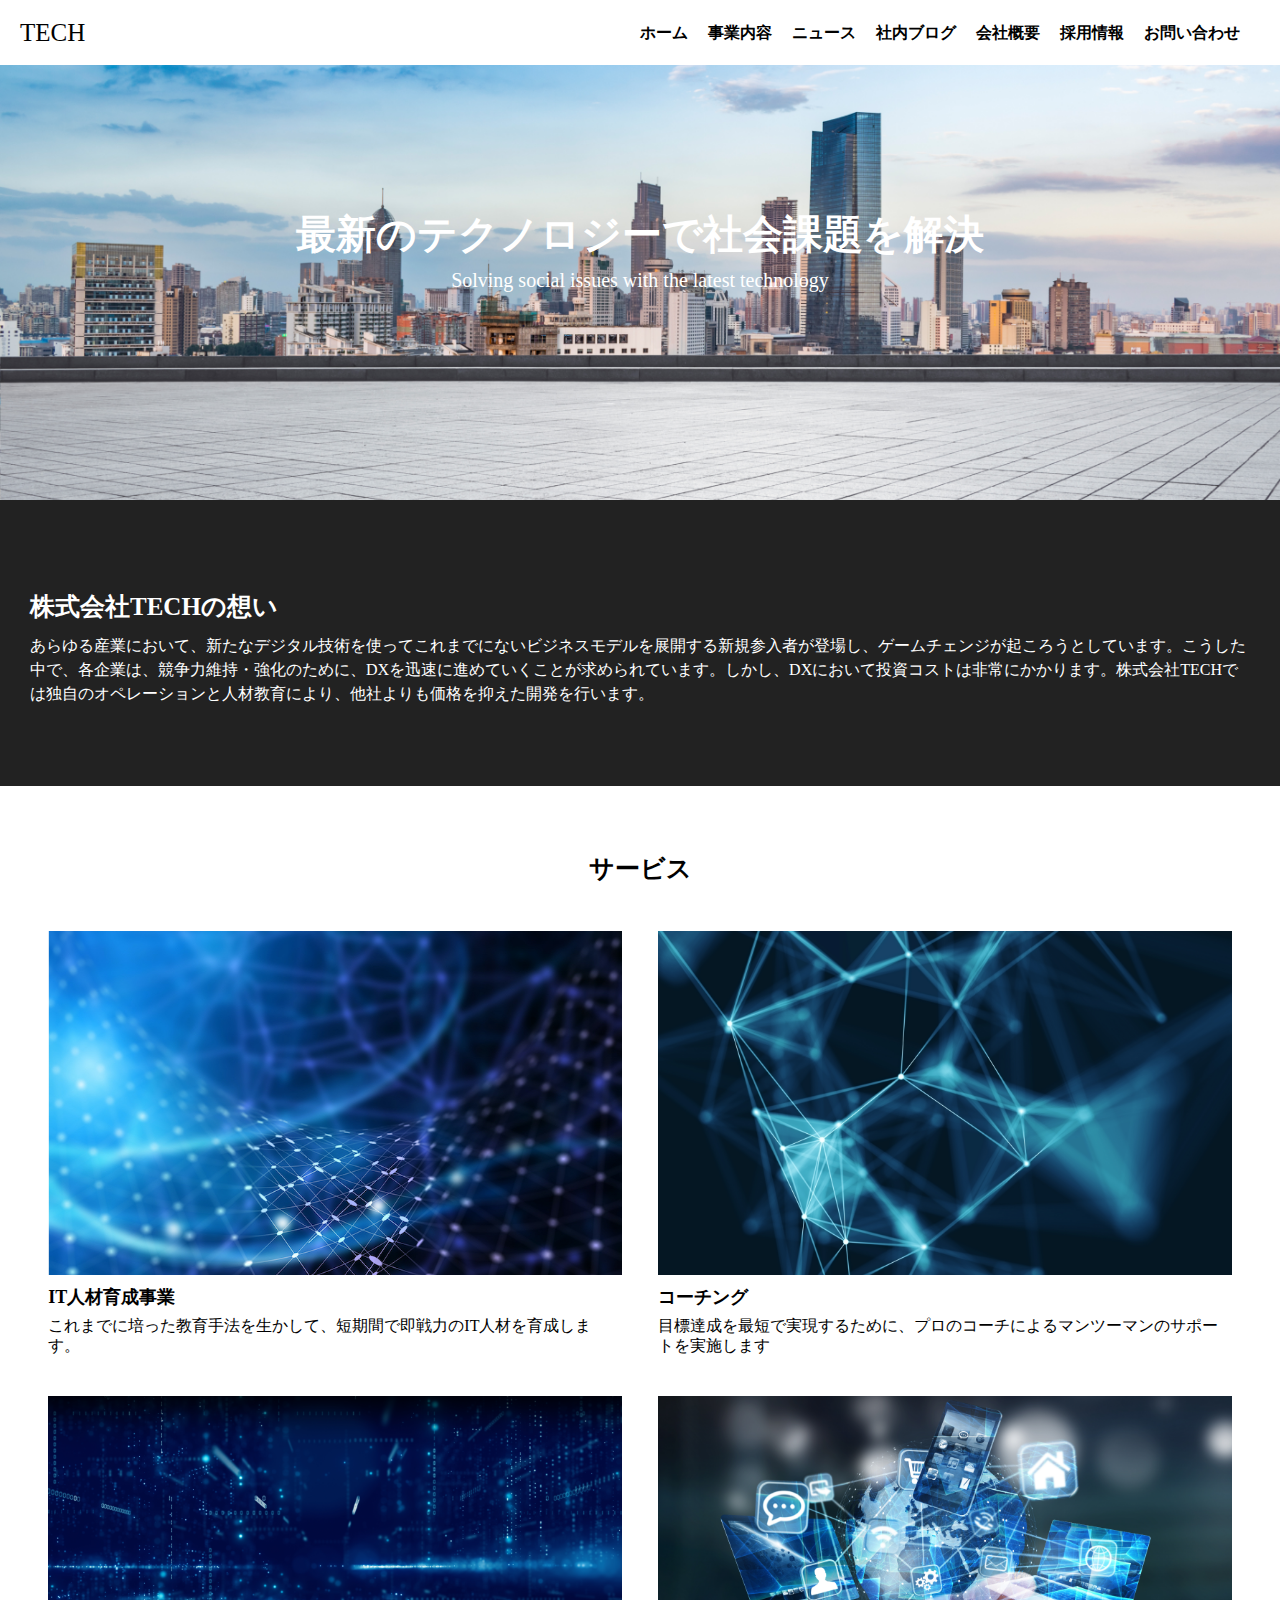
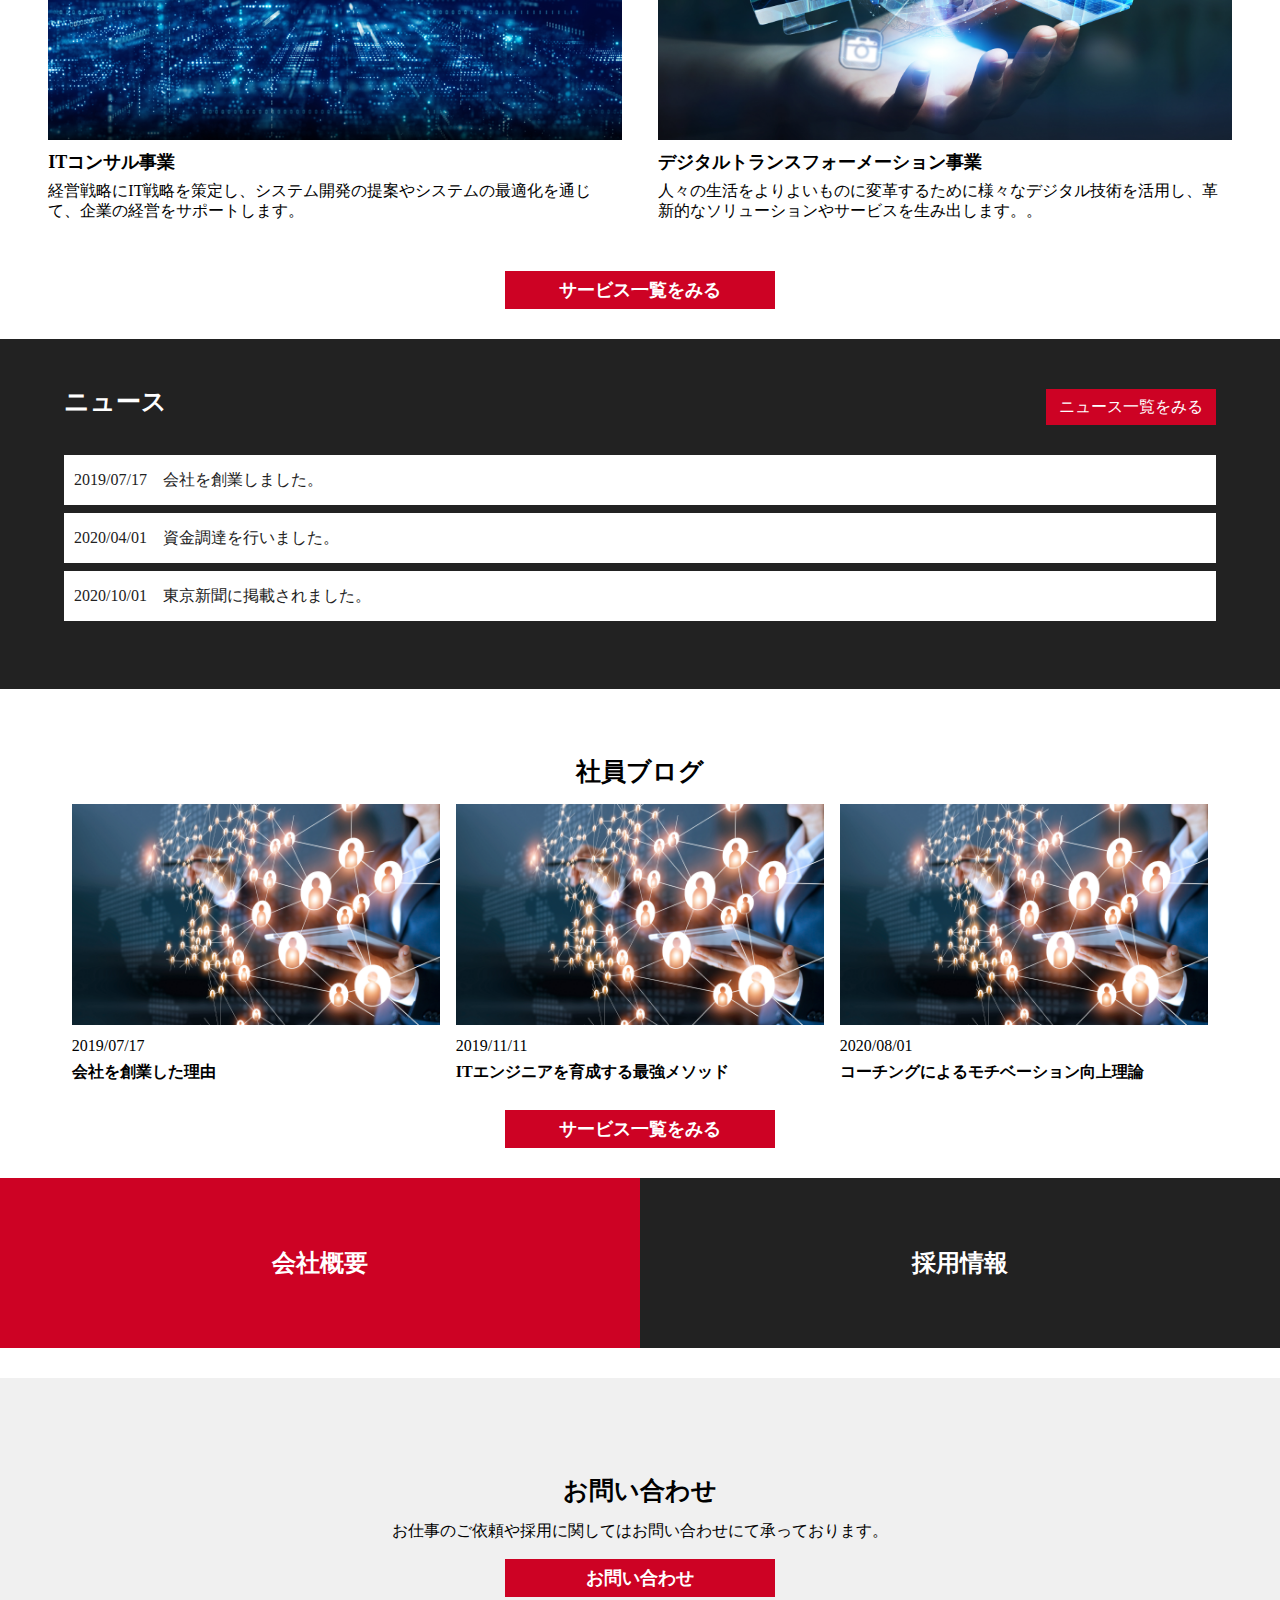
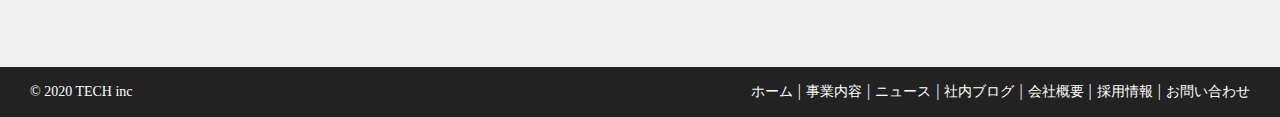
<file: index.html>
<!DOCTYPE html>
<html lang="jp">
<head>
  <meta charset="UTF-8">
  <meta http-equiv="X-UA-Compatible" content="IE=edge">
  <meta name="viewport" content="width=device-width, initial-scale=1.0">
  <link rel="stylesheet" href="css/reset.css">
  <link rel="stylesheet" href="css/index.css">
  <title>株式会社TECH</title>
</head>
<body>
  <header>
    <div class="header">
      <a href="index.html">TECH</a>
      <div class="menu__sp" id="menu">
        <span class="menu__line--top"></span>
        <span class="menu__line--middle"></span>
        <span class="menu__line--bottom"></span>
      </div>
      <ul class="header__pc">
        <li><a href="index.html">ホーム</a></li>
        <li><a href="service.html">事業内容</a></li>
        <li><a href="news.html">ニュース</a></li>
        <li><a href="blog.html">社内ブログ</a></li>
        <li><a href="company.html">会社概要</a></li>
        <li><a href="recruit.html">採用情報</a></li>
        <li><a href="contact.html">お問い合わせ</a></li>
      </ul>
    </div>
    <ul class="draw__menu" id="drawer">
      <li><a href="index.html">ホーム</a></li>
      <li><a href="service.html">事業内容</a></li>
      <li><a href="news.html">ニュース</a></li>
      <li><a href="blog.html">社内ブログ</a></li>
      <li><a href="company.html">会社概要</a></li>
      <li><a href="recruit.html">採用情報</a></li>
      <li><a href="contact.html">お問い合わせ</a></li>
    </ul>
  </header>
  <div class="firstview">
    <div class="firstview__content">
      <h1>最新のテクノロジーで社会課題を解決</h1>
      <p>Solving social issues with the latest technology</p>
    </div>
  </div>
  <div class="container__a">
    <div>
      <h2 class="common__title white">株式会社TECHの想い</h2>
      <p>あらゆる産業において、新たなデジタル技術を使ってこれまでにないビジネスモデルを展開する新規参入者が登場し、ゲームチェンジが起ころうとしています。こうした中で、各企業は、競争力維持・強化のために、DXを迅速に進めていくことが求められています。しかし、DXにおいて投資コストは非常にかかります。株式会社TECHでは独自のオペレーションと人材教育により、他社よりも価格を抑えた開発を行います。</p>
    </div>
  </div>
  <!-- サービス -->
  <div class="container__b">
    <h2 class="common__title">サービス</h2>
    <div class="container__wrap">
      <div class="container__wrap--item">
        <img src="img/service1.png" alt="">
        <div class="container__wrap-text">
          <h3>IT人材育成事業</h3>
          <p>これまでに培った教育手法を生かして、短期間で即戦力のIT人材を育成します。</p>
        </div>
      </div>
      <div class="container__wrap--item">
        <img src="img/service2.png" alt="">
        <div class="container__wrap-text">
          <h3>コーチング</h3>
          <p>目標達成を最短で実現するために、プロのコーチによるマンツーマンのサポートを実施します</p>
        </div>
      </div>
      <div class="container__wrap--item">
        <img src="img/service3.png" alt="">
        <div class="container__wrap-text">
          <h3>ITコンサル事業</h3>
          <p>経営戦略にIT戦略を策定し、システム開発の提案やシステムの最適化を通じて、企業の経営をサポートします。</p>
        </div>
      </div>
      <div class="container__wrap--item">
        <img src="img/service4.png" alt="">
        <div class="container__wrap-text">
          <h3>デジタルトランスフォーメーション事業</h3>
          <p>人々の生活をよりよいものに変革するために様々なデジタル技術を活用し、革新的なソリューションやサービスを生み出します。。</p>
        </div>
      </div>
    </div>
    <a href="service.html" class="common__btn">
      <p>サービス一覧をみる</p>
    </a>
    <!-- <div class="common__btn">
      <a href="service.html">サービス一覧をみる</a>
    </div> -->
  </div>
  <!-- ニュース -->
  <div class="container__c">
    <div class="news__body">
      <div class="news__head">
        <h2 class="common__title-white">ニュース</h2>
        <a href="news.html" class="common__btn-small">
          <p>ニュース一覧をみる</p>
        </a>
        <!-- <div class="common__btn-small">
          <a href="news.html">ニュース一覧を見る</a>
        </div> -->
      </div>
      <ul>
        <a href=""><li>2019/07/17　会社を創業しました。</li></a>
        <a href=""><li>2020/04/01　資金調達を行いました。</li></a>
        <a href=""><li>2020/10/01　東京新聞に掲載されました。</li></a>
        <!-- <li><a href="">2019/07/17　会社を創業しました。</a></li>
        <li><a href="">2020/04/01　資金調達を行いました。</a></li>
        <li><a href="">2020/10/01　東京新聞に掲載されました。</a></li> -->
      </ul>
    </div>
  </div>
  <!-- ブログ -->
  <div class="container__d">
    <h2 class="common__title">社員ブログ</h2>
    <div class="container__wrap2">
      <div class="blog__body">
        <a href=""><img src="img/blog.png" alt=""></a>
        <div class="blog__body-text">
          <span>2019/07/17</span>
          <p><a href="">会社を創業した理由</a></p>
        </div>
      </div>
      <div class="blog__body">
        <a href=""><img src="img/blog.png" alt=""></a>
        <div class="blog__body-text">
          <span>2019/11/11</span>
          <p><a href="">ITエンジニアを育成する最強メソッド</a></p>
        </div>
      </div>
      <div class="blog__body">
        <a href=""><img src="img/blog.png" alt=""></a>
        <div class="blog__body-text">
          <span>2020/08/01</span>
          <p><a href="">コーチングによるモチベーション向上理論</a></p>
        </div>
      </div>
    </div>
    <a href="blog.html" class="common__btn">
      <p>サービス一覧をみる</p>
    </a>
  </div>
  <!-- 採用情報 -->
  <div class="container__e">
    <div class="container__wrap3">
      <a href="company.html" class="recruit__item red"><h3>会社概要</h3></a>
      <a href="recruit.html" class="recruit__item black">
        <h3>採用情報</h3>
      </a>
    </div>
  </div>
<!-- お問い合わせ -->
  <div class="container__f">
    <h2 class="common__title">お問い合わせ</h2>
    <p class="inquiery-p">お仕事のご依頼や採用に関してはお問い合わせにて承っております。</p>
    <a href="contact.html" class="common__btn">
      <p>お問い合わせ</p>
    </a>
  </div>
  <footer>
    <div class="footer__menu">
      <small> &copy; 2020 TECH inc</small>
      <ul>
        <li><a href="index.html">ホーム</a></li>
        <li><a href="service.html">事業内容</a></li>
        <li><a href="news.html">ニュース</a></li>
        <li><a href="blog.html">社内ブログ</a></li>
        <li><a href="company.html">会社概要</a></li>
        <li><a href="recruit.html">採用情報</a></li>
        <li><a href="contact.html">お問い合わせ</a></li>
      </ul>
    </div>
  </footer>
  <script src="main.js" ></script>
</body>
</html>
</file>
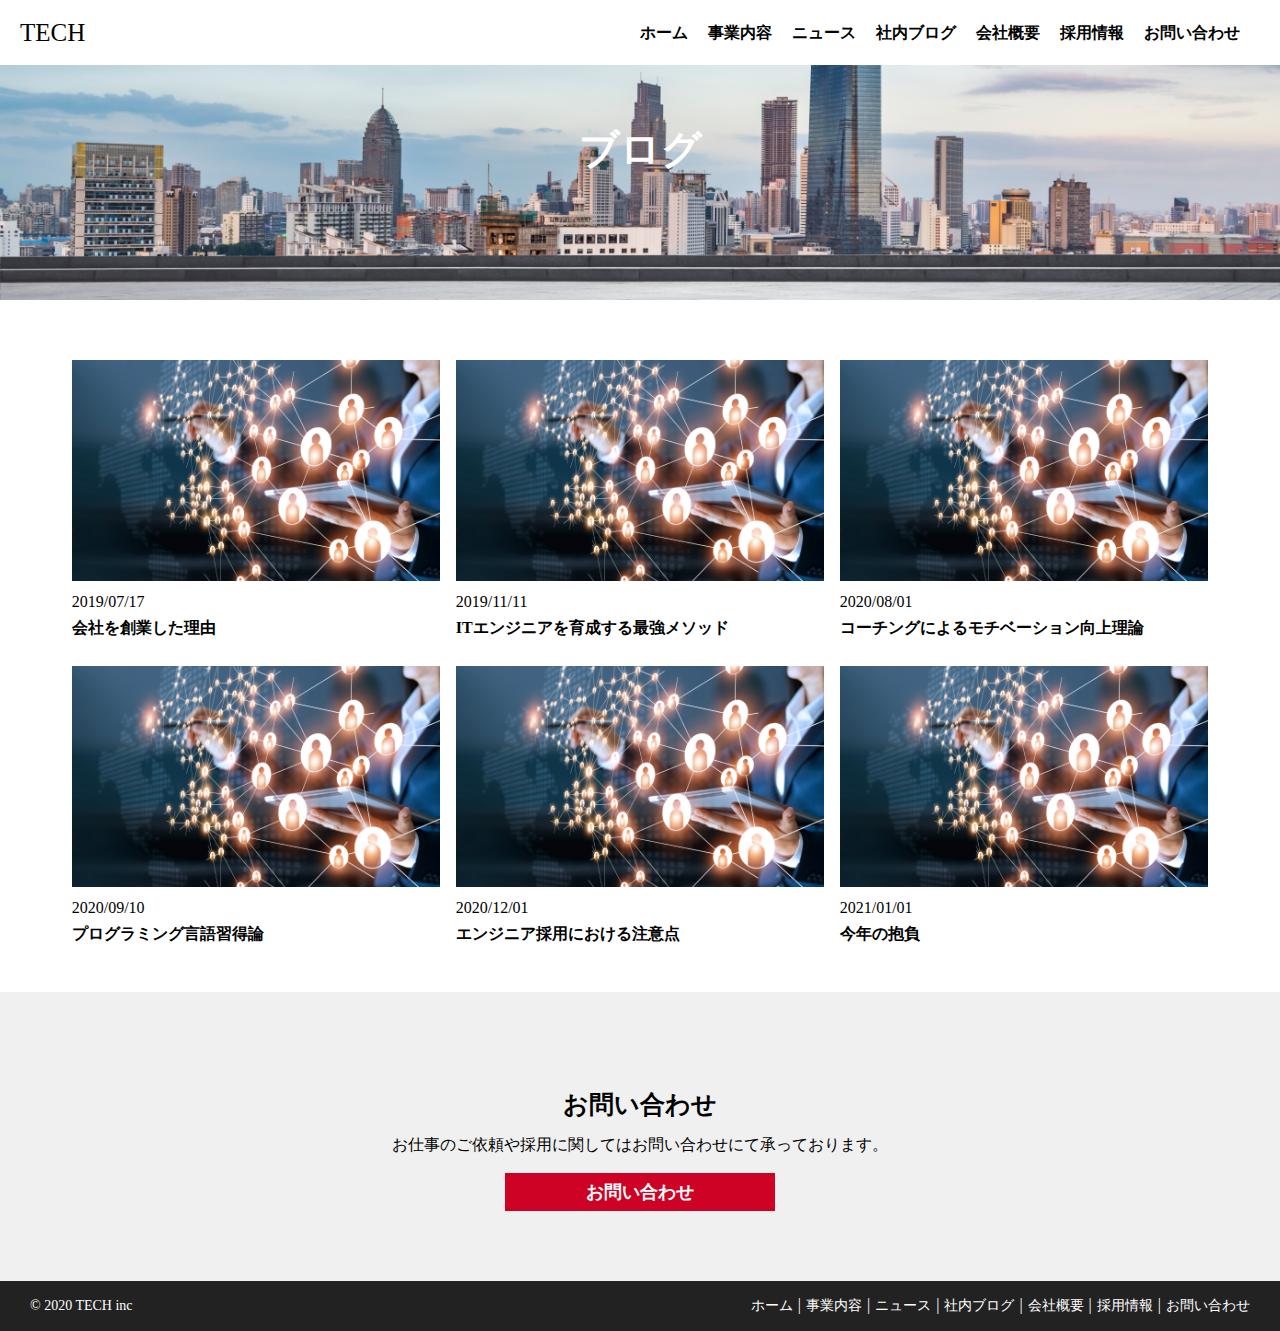
<file: blog.html>
<!DOCTYPE html>
<html lang="jp">

<head>
  <meta charset="UTF-8">
  <meta http-equiv="X-UA-Compatible" content="IE=edge">
  <meta name="viewport" content="width=device-width, initial-scale=1.0">
  <link rel="stylesheet" href="css/reset.css">
  <link rel="stylesheet" href="css/blog.css">
  <title>株式会社TECH</title>
</head>

<body>
  <header>
    <div class="header">
      <a href="index.html">TECH</a>
      <div class="menu__sp" id="menu">
        <span class="menu__line--top"></span>
        <span class="menu__line--middle"></span>
        <span class="menu__line--bottom"></span>
      </div>
      <ul class="header__pc">
        <li><a href="index.html">ホーム</a></li>
        <li><a href="service.html">事業内容</a></li>
        <li><a href="news.html">ニュース</a></li>
        <li><a href="blog.html">社内ブログ</a></li>
        <li><a href="company.html">会社概要</a></li>
        <li><a href="recruit.html">採用情報</a></li>
        <li><a href="contact.html">お問い合わせ</a></li>
      </ul>
    </div>
    <ul class="draw__menu" id="drawer">
      <li><a href="index.html">ホーム</a></li>
      <li><a href="service.html">事業内容</a></li>
      <li><a href="news.html">ニュース</a></li>
      <li><a href="blog.html">社内ブログ</a></li>
      <li><a href="company.html">会社概要</a></li>
      <li><a href="recruit.html">採用情報</a></li>
      <li><a href="contact.html">お問い合わせ</a></li>
    </ul>
  </header>
  <div class="firstview">
    <div class="firstview__content">
      <h1>ブログ</h1>
    </div>
  </div>
  <!-- ブログ -->
  <div class="container__d">
    <div class="container__wrap2">
      <div class="blog__body">
        <a href=""><img src="img/blog.png" alt=""></a>
        <div class="blog__body-text">
          <span>2019/07/17</span>
          <p><a href="">会社を創業した理由</a></p>
        </div>
      </div>
      <div class="blog__body">
        <a href=""><img src="img/blog.png" alt=""></a>
        <div class="blog__body-text">
          <span>2019/11/11</span>
          <p><a href="">ITエンジニアを育成する最強メソッド</a></p>
        </div>
      </div>
      <div class="blog__body">
        <a href=""><img src="img/blog.png" alt=""></a>
        <div class="blog__body-text">
          <span>2020/08/01</span>
          <p><a href="">コーチングによるモチベーション向上理論</a></p>
        </div>
      </div>
      <div class="blog__body">
        <a href=""><img src="img/blog.png" alt=""></a>
        <div class="blog__body-text">
          <span>2020/09/10</span>
          <p><a href="">プログラミング言語習得論</a></p>
        </div>
      </div>
      <div class="blog__body">
        <a href=""><img src="img/blog.png" alt=""></a>
        <div class="blog__body-text">
          <span>2020/12/01</span>
          <p><a href="">エンジニア採用における注意点</a></p>
        </div>
      </div>
      <div class="blog__body">
        <a href=""><img src="img/blog.png" alt=""></a>
        <div class="blog__body-text">
          <span>2021/01/01</span>
          <p><a href="">今年の抱負</a></p>
        </div>
      </div>
    </div>
  </div>
  <!-- inquery -->
  <div class="container__f">
    <h2 class="common__title">お問い合わせ</h2>
    <p class="inquiery-p">お仕事のご依頼や採用に関してはお問い合わせにて承っております。</p>
    <a href="contact.html" class="common__btn">
      <p>お問い合わせ</p>
    </a>
  </div>
  <footer>
    <div class="footer__menu">
      <small> &copy; 2020 TECH inc</small>
      <ul>
        <li><a href="index.html">ホーム</a></li>
        <li><a href="service.html">事業内容</a></li>
        <li><a href="news.html">ニュース</a></li>
        <li><a href="blog.html">社内ブログ</a></li>
        <li><a href="company.html">会社概要</a></li>
        <li><a href="recruit.html">採用情報</a></li>
        <li><a href="contact.html">お問い合わせ</a></li>
      </ul>
    </div>
  </footer>
  <script src="main.js"></script>
</body>

</html>
</file>
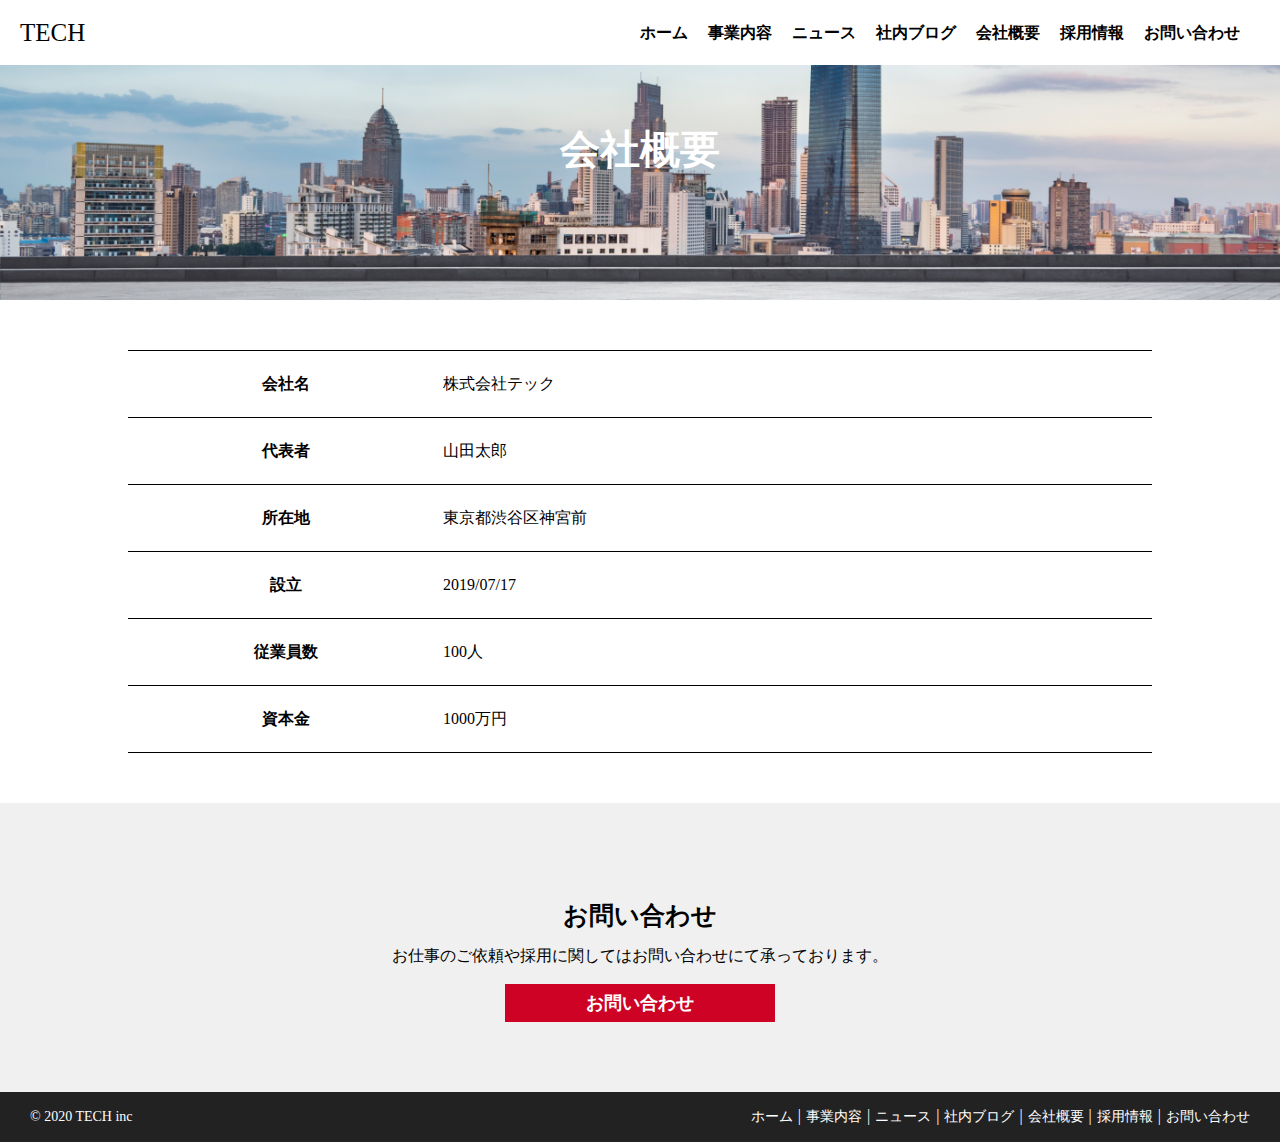
<file: company.html>
<!DOCTYPE html>
<html lang="jp">

<head>
  <meta charset="UTF-8">
  <meta http-equiv="X-UA-Compatible" content="IE=edge">
  <meta name="viewport" content="width=device-width, initial-scale=1.0">
  <link rel="stylesheet" href="css/reset.css">
  <link rel="stylesheet" href="css/company.css">
  <title>株式会社TECH</title>
</head>

<body>
  <header>
    <div class="header">
      <a href="index.html">TECH</a>
      <div class="menu__sp" id="menu">
        <span class="menu__line--top"></span>
        <span class="menu__line--middle"></span>
        <span class="menu__line--bottom"></span>
      </div>
      <ul class="header__pc">
        <li><a href="index.html">ホーム</a></li>
        <li><a href="service.html">事業内容</a></li>
        <li><a href="news.html">ニュース</a></li>
        <li><a href="blog.html">社内ブログ</a></li>
        <li><a href="company.html">会社概要</a></li>
        <li><a href="recruit.html">採用情報</a></li>
        <li><a href="contact.html">お問い合わせ</a></li>
      </ul>
    </div>
    <ul class="draw__menu" id="drawer">
      <li><a href="index.html">ホーム</a></li>
      <li><a href="service.html">事業内容</a></li>
      <li><a href="news.html">ニュース</a></li>
      <li><a href="blog.html">社内ブログ</a></li>
      <li><a href="company.html">会社概要</a></li>
      <li><a href="recruit.html">採用情報</a></li>
      <li><a href="contact.html">お問い合わせ</a></li>
    </ul>
  </header>
  <div class="firstview">
    <div class="firstview__content">
      <h1>会社概要</h1>
    </div>
  </div>
  <!-- company -->
  <div class="container__g">
    <table class="kaisha">
      <tr>
        <th>会社名</th>
        <td>株式会社テック</td>
      </tr>
      <tr>
        <th>代表者</th>
        <td>山田太郎</td>
      </tr>
      <tr>
        <th>所在地</th>
        <td>東京都渋谷区神宮前</td>
      </tr>
      <tr>
        <th>設立</th>
        <td>2019/07/17</td>
      </tr>
      <tr>
        <th>従業員数</th>
        <td>100人</td>
      </tr>
      <tr>
        <th>資本金</th>
        <td>1000万円</td>
      </tr>
    </table>

  </div>

  <!-- inquery -->
  <div class="container__f">
    <h2 class="common__title">お問い合わせ</h2>
    <p class="inquiery-p">お仕事のご依頼や採用に関してはお問い合わせにて承っております。</p>
    <a href="contact.html" class="common__btn">
      <p>お問い合わせ</p>
    </a>
  </div>
  <footer>
    <div class="footer__menu">
      <small> &copy; 2020 TECH inc</small>
      <ul>
        <li><a href="index.html">ホーム</a></li>
        <li><a href="service.html">事業内容</a></li>
        <li><a href="news.html">ニュース</a></li>
        <li><a href="blog.html">社内ブログ</a></li>
        <li><a href="company.html">会社概要</a></li>
        <li><a href="recruit.html">採用情報</a></li>
        <li><a href="contact.html">お問い合わせ</a></li>
      </ul>
    </div>
  </footer>
  <script src="main.js"></script>
</body>

</html>
</file>
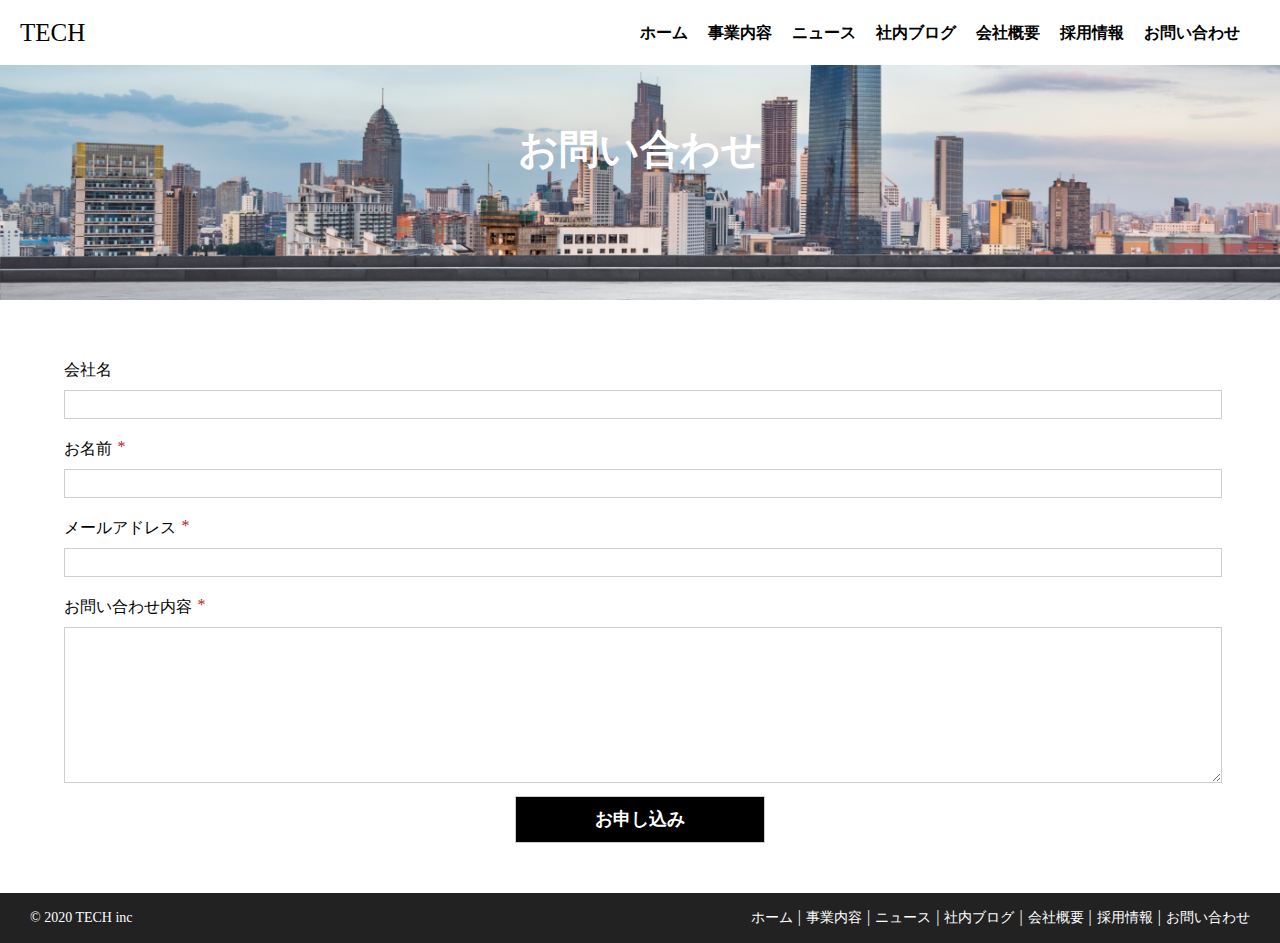
<file: contact.html>
<!DOCTYPE html>
<html lang="jp">

<head>
  <meta charset="UTF-8">
  <meta http-equiv="X-UA-Compatible" content="IE=edge">
  <meta name="viewport" content="width=device-width, initial-scale=1.0">
  <link rel="stylesheet" href="css/reset.css">
  <link rel="stylesheet" href="css/contact.css">
  <title>株式会社TECH</title>
</head>

<body>
  <header>
    <div class="header">
      <a href="index.html">TECH</a>
      <div class="menu__sp" id="menu">
        <span class="menu__line--top"></span>
        <span class="menu__line--middle"></span>
        <span class="menu__line--bottom"></span>
      </div>
      <ul class="header__pc">
        <li><a href="index.html">ホーム</a></li>
        <li><a href="service.html">事業内容</a></li>
        <li><a href="news.html">ニュース</a></li>
        <li><a href="blog.html">社内ブログ</a></li>
        <li><a href="company.html">会社概要</a></li>
        <li><a href="recruit.html">採用情報</a></li>
        <li><a href="contact.html">お問い合わせ</a></li>
      </ul>
    </div>
    <ul class="draw__menu" id="drawer">
      <li><a href="index.html">ホーム</a></li>
      <li><a href="service.html">事業内容</a></li>
      <li><a href="news.html">ニュース</a></li>
      <li><a href="blog.html">社内ブログ</a></li>
      <li><a href="company.html">会社概要</a></li>
      <li><a href="recruit.html">採用情報</a></li>
      <li><a href="contact.html">お問い合わせ</a></li>
    </ul>
  </header>
  <div class="firstview">
    <div class="firstview__content">
      <h1>お問い合わせ</h1>
    </div>
  </div>
  <!-- inquery -->
  <div class="container__i">
    <form action="" method="GET" id="form">
      <div class="form__box">
        <label>会社名</label>
        <input type="text">
      </div>
      <div class="form__box">
        <label class="mark">お名前</label>
        <input type="text">
      </div>
      <div class="form__box">
        <label class="mark">メールアドレス</label>
        <input type="email">
      </div>
      <div class="form__box">
        <label class="mark">お問い合わせ内容</label>
        <textarea name="textarea" cols="30" rows="10"></textarea>
      </div>
      <input type="submit" value="お申し込み" class="common__btn">
    </form>
    <!-- <a href="" class="common__btn" id="btn">
      <p>お申し込み</p>
    </a> -->
  </div>
  <footer>
    <div class="footer__menu">
      <small> &copy; 2020 TECH inc</small>
      <ul>
        <li><a href="index.html">ホーム</a></li>
        <li><a href="service.html">事業内容</a></li>
        <li><a href="news.html">ニュース</a></li>
        <li><a href="blog.html">社内ブログ</a></li>
        <li><a href="company.html">会社概要</a></li>
        <li><a href="recruit.html">採用情報</a></li>
        <li><a href="contact.html">お問い合わせ</a></li>
      </ul>
    </div>
  </footer>
  <script src="main.js"></script>
</body>

</html>
</file>
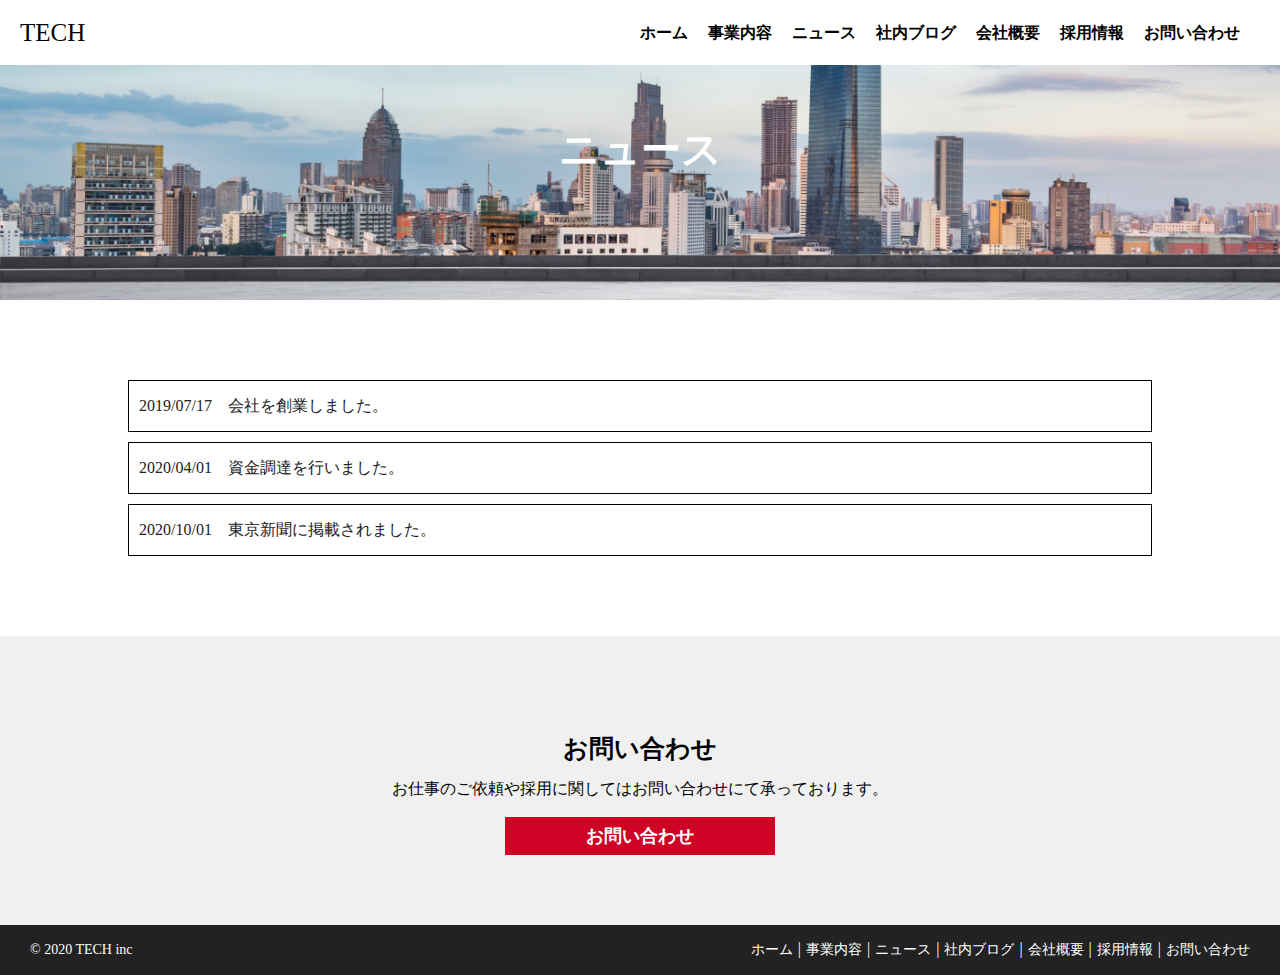
<file: news.html>
<!DOCTYPE html>
<html lang="jp">

<head>
  <meta charset="UTF-8">
  <meta http-equiv="X-UA-Compatible" content="IE=edge">
  <meta name="viewport" content="width=device-width, initial-scale=1.0">
  <link rel="stylesheet" href="css/reset.css">
  <link rel="stylesheet" href="css/news.css">
  <title>株式会社TECH</title>
</head>

<body>
  <header>
    <div class="header">
      <a href="index.html">TECH</a>
      <div class="menu__sp" id="menu">
        <span class="menu__line--top"></span>
        <span class="menu__line--middle"></span>
        <span class="menu__line--bottom"></span>
      </div>
      <ul class="header__pc">
        <li><a href="index.html">ホーム</a></li>
        <li><a href="service.html">事業内容</a></li>
        <li><a href="news.html">ニュース</a></li>
        <li><a href="blog.html">社内ブログ</a></li>
        <li><a href="company.html">会社概要</a></li>
        <li><a href="recruit.html">採用情報</a></li>
        <li><a href="contact.html">お問い合わせ</a></li>
      </ul>
    </div>
    <ul class="draw__menu" id="drawer">
      <li><a href="index.html">ホーム</a></li>
      <li><a href="service.html">事業内容</a></li>
      <li><a href="news.html">ニュース</a></li>
      <li><a href="blog.html">社内ブログ</a></li>
      <li><a href="company.html">会社概要</a></li>
      <li><a href="recruit.html">採用情報</a></li>
      <li><a href="contact.html">お問い合わせ</a></li>
    </ul>
  </header>
  <div class="firstview">
    <div class="firstview__content">
      <h1>ニュース</h1>
    </div>
  </div>
  <!-- ニュース -->
  <div class="container__c">
    <div class="news__body">
      <ul>
        <li><a href="">2019/07/17　会社を創業しました。</a></li>
        <li><a href="">2020/04/01　資金調達を行いました。</a></li>
        <li><a href="">2020/10/01　東京新聞に掲載されました。</a></li>
      </ul>
    </div>
  </div>
  <!-- inquery -->
  <div class="container__f">
    <h2 class="common__title">お問い合わせ</h2>
    <p class="inquiery-p">お仕事のご依頼や採用に関してはお問い合わせにて承っております。</p>
    <a href="contact.html" class="common__btn">
      <p>お問い合わせ</p>
    </a>
  </div>
  <footer>
    <div class="footer__menu">
      <small> &copy; 2020 TECH inc</small>
      <ul>
        <li><a href="index.html">ホーム</a></li>
        <li><a href="service.html">事業内容</a></li>
        <li><a href="news.html">ニュース</a></li>
        <li><a href="blog.html">社内ブログ</a></li>
        <li><a href="company.html">会社概要</a></li>
        <li><a href="recruit.html">採用情報</a></li>
        <li><a href="contact.html">お問い合わせ</a></li>
      </ul>
    </div>
  </footer>
  <script src="main.js"></script>
</body>

</html>
</file>
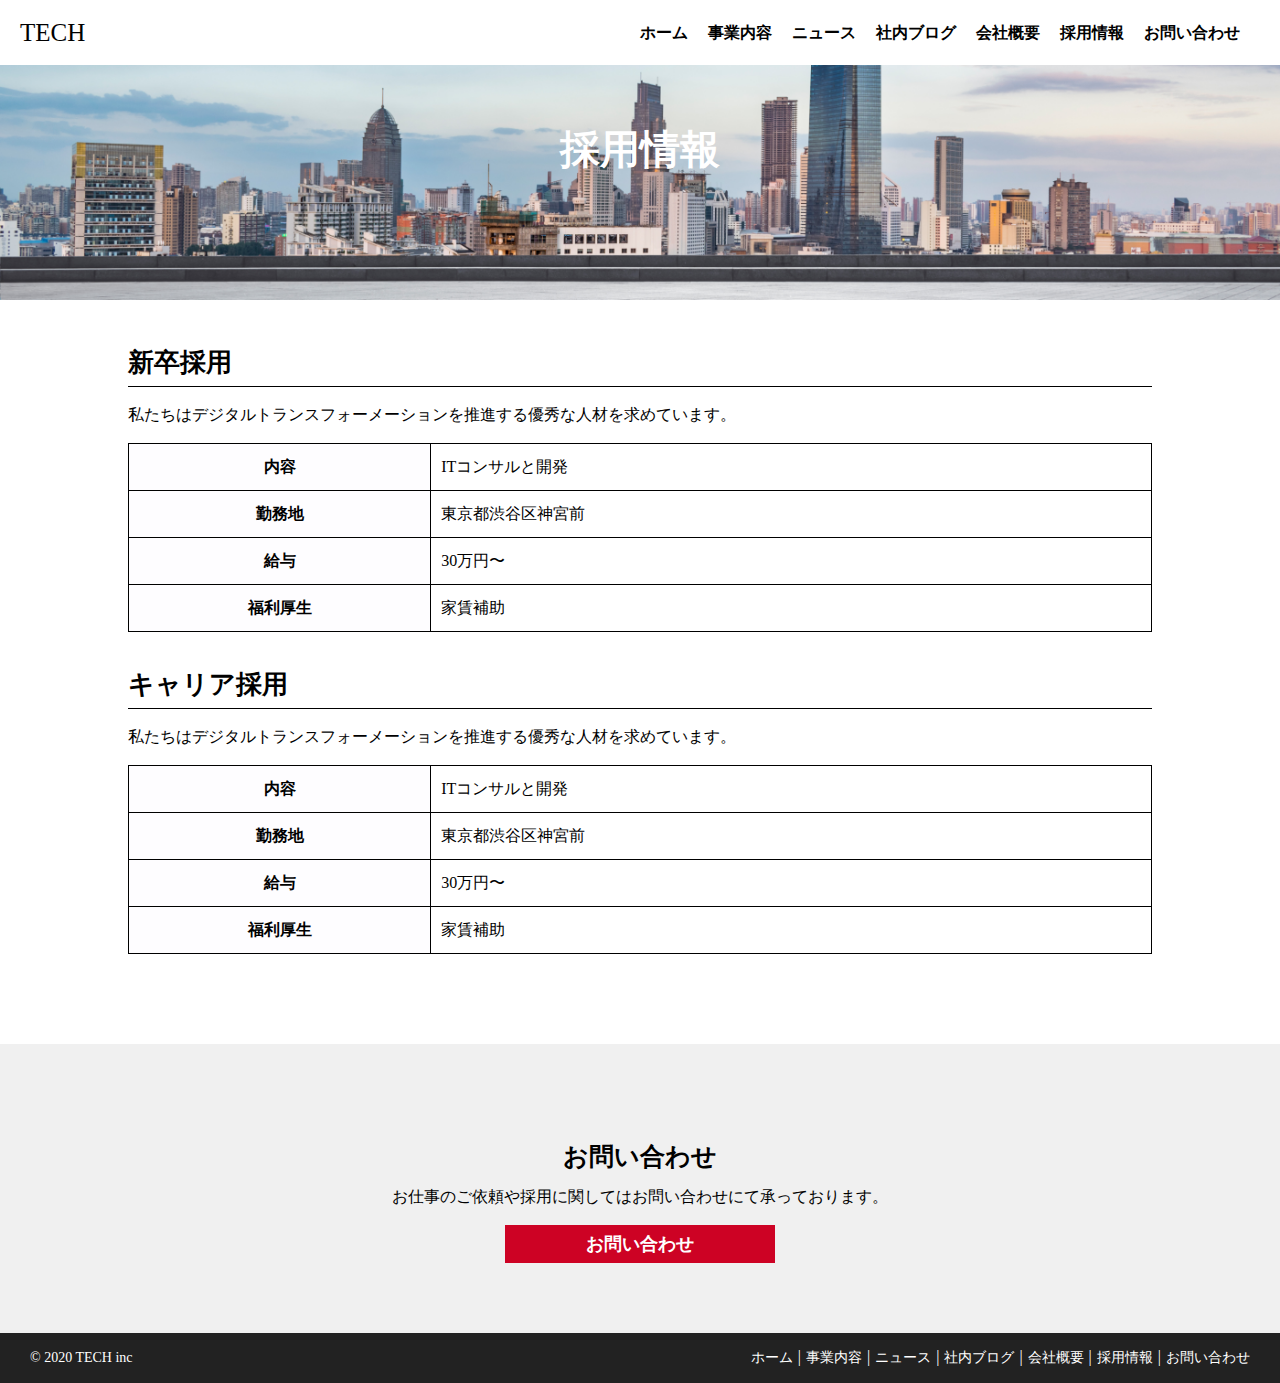
<file: recruit.html>
<!DOCTYPE html>
<html lang="jp">

<head>
  <meta charset="UTF-8">
  <meta http-equiv="X-UA-Compatible" content="IE=edge">
  <meta name="viewport" content="width=device-width, initial-scale=1.0">
  <link rel="stylesheet" href="css/reset.css">
  <link rel="stylesheet" href="css/recruit.css">
  <title>株式会社TECH</title>
</head>

<body>
  <header>
    <div class="header">
      <a href="index.html">TECH</a>
      <div class="menu__sp" id="menu">
        <span class="menu__line--top"></span>
        <span class="menu__line--middle"></span>
        <span class="menu__line--bottom"></span>
      </div>
      <ul class="header__pc">
        <li><a href="index.html">ホーム</a></li>
        <li><a href="service.html">事業内容</a></li>
        <li><a href="news.html">ニュース</a></li>
        <li><a href="blog.html">社内ブログ</a></li>
        <li><a href="company.html">会社概要</a></li>
        <li><a href="recruit.html">採用情報</a></li>
        <li><a href="contact.html">お問い合わせ</a></li>
      </ul>
    </div>
    <ul class="draw__menu" id="drawer">
      <li><a href="index.html">ホーム</a></li>
      <li><a href="service.html">事業内容</a></li>
      <li><a href="news.html">ニュース</a></li>
      <li><a href="blog.html">社内ブログ</a></li>
      <li><a href="company.html">会社概要</a></li>
      <li><a href="recruit.html">採用情報</a></li>
      <li><a href="contact.html">お問い合わせ</a></li>
    </ul>
  </header>
  <div class="firstview">
    <div class="firstview__content">
      <h1>採用情報</h1>
    </div>
  </div>
  <!-- recruit -->
  <div class="container__h">
    <div class="recruit__box">
      <h2>新卒採用</h2>
      <p>私たちはデジタルトランスフォーメーションを推進する優秀な人材を求めています。</p>
      <table class="recruit__box-content">
        <tr>
          <th>内容</th>
          <td>ITコンサルと開発</td>
        </tr>
        <tr>
          <th>勤務地</th>
          <td>東京都渋谷区神宮前</td>
        </tr>
        <tr>
          <th>給与</th>
          <td>30万円〜</td>
        </tr>
        <tr>
          <th>福利厚生</th>
          <td>家賃補助</td>
        </tr>
      </table>
    </div>
    <div class="recruit__box">
      <h2>キャリア採用</h2>
      <p>私たちはデジタルトランスフォーメーションを推進する優秀な人材を求めています。</p>
      <table class="recruit__box-content">
        <tr>
          <th>内容</th>
          <td>ITコンサルと開発</td>
        </tr>
        <tr>
          <th>勤務地</th>
          <td>東京都渋谷区神宮前</td>
        </tr>
        <tr>
          <th>給与</th>
          <td>30万円〜</td>
        </tr>
        <tr>
          <th>福利厚生</th>
          <td>家賃補助</td>
        </tr>
      </table>
    </div>
  </div>

  <!-- inquery -->
  <div class="container__f">
    <h2 class="common__title">お問い合わせ</h2>
    <p class="inquiery-p">お仕事のご依頼や採用に関してはお問い合わせにて承っております。</p>
    <a href="contact.html" class="common__btn">
      <p>お問い合わせ</p>
    </a>
  </div>
  <footer>
    <div class="footer__menu">
      <small> &copy; 2020 TECH inc</small>
      <ul>
        <li><a href="index.html">ホーム</a></li>
        <li><a href="service.html">事業内容</a></li>
        <li><a href="news.html">ニュース</a></li>
        <li><a href="blog.html">社内ブログ</a></li>
        <li><a href="company.html">会社概要</a></li>
        <li><a href="recruit.html">採用情報</a></li>
        <li><a href="contact.html">お問い合わせ</a></li>
      </ul>
    </div>
  </footer>
  <script src="main.js"></script>
</body>

</html>
</file>
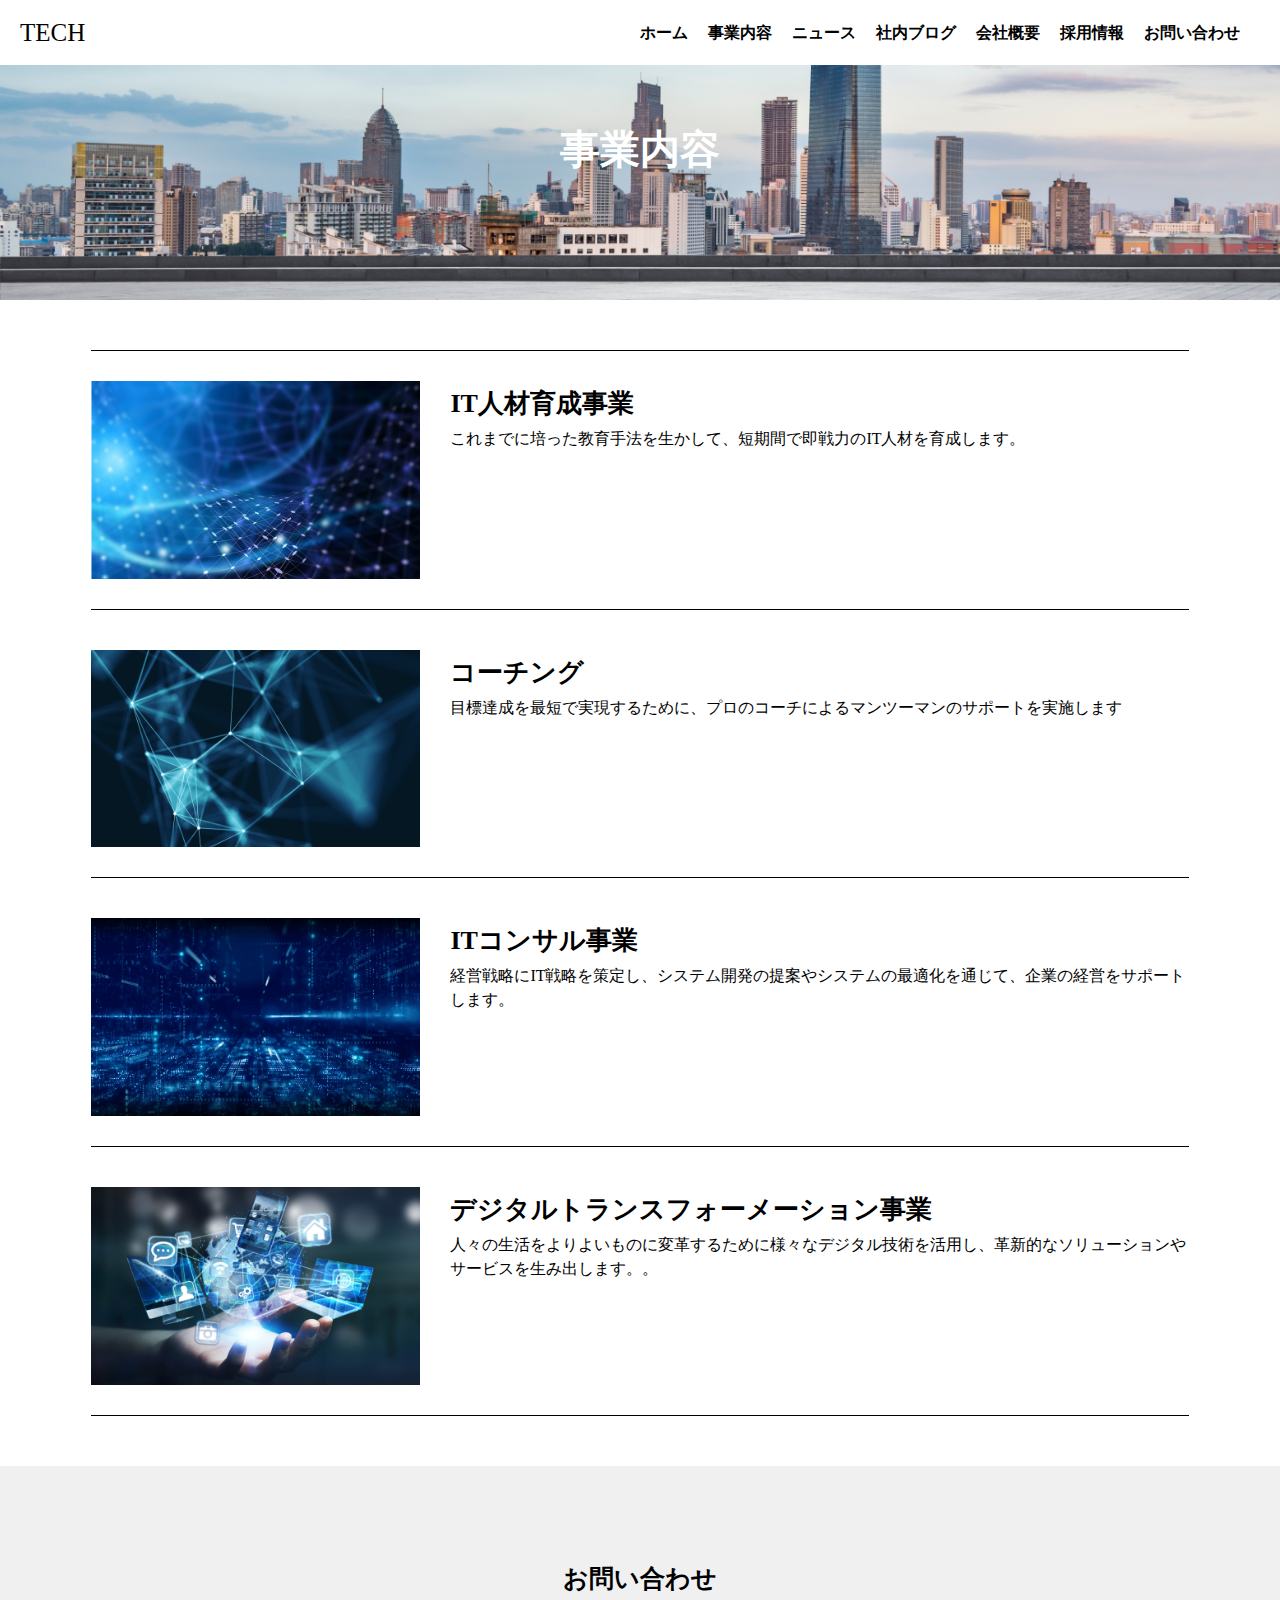
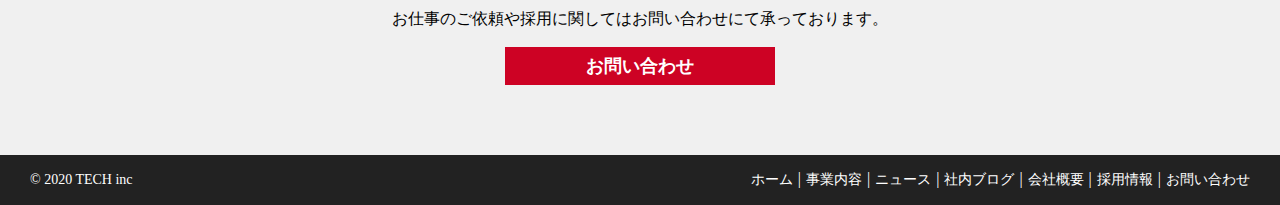
<file: service.html>
<!DOCTYPE html>
<html lang="jp">
<head>
  <meta charset="UTF-8">
  <meta http-equiv="X-UA-Compatible" content="IE=edge">
  <meta name="viewport" content="width=device-width, initial-scale=1.0">
    <link rel="stylesheet" href="css/reset.css">
    <link rel="stylesheet" href="css/service.css">
  <title>株式会社TECH</title>
</head>
<body>
  <header>
    <div class="header">
      <a href="index.html">TECH</a>
      <div class="menu__sp" id="menu">
        <span class="menu__line--top"></span>
        <span class="menu__line--middle"></span>
        <span class="menu__line--bottom"></span>
      </div>
      <ul class="header__pc">
        <li><a href="index.html">ホーム</a></li>
        <li><a href="service.html">事業内容</a></li>
        <li><a href="news.html">ニュース</a></li>
        <li><a href="blog.html">社内ブログ</a></li>
        <li><a href="company.html">会社概要</a></li>
        <li><a href="recruit.html">採用情報</a></li>
        <li><a href="contact.html">お問い合わせ</a></li>
      </ul>
    </div>
    <ul class="draw__menu" id="drawer">
      <li><a href="index.html">ホーム</a></li>
      <li><a href="service.html">事業内容</a></li>
      <li><a href="news.html">ニュース</a></li>
      <li><a href="blog.html">社内ブログ</a></li>
      <li><a href="company.html">会社概要</a></li>
      <li><a href="recruit.html">採用情報</a></li>
      <li><a href="contact.html">お問い合わせ</a></li>
    </ul>
  </header>
  <div class="firstview">
    <div class="firstview__content">
      <h1>事業内容</h1>
    </div>
  </div>
  <!-- サービス -->
  <div class="container__b">
    <div class="container__wrap">
      <div class="container__wrap--item">
        <img src="img/service1.png" alt="">
        <div class="container__wrap-text">
          <h3>IT人材育成事業</h3>
          <p>これまでに培った教育手法を生かして、短期間で即戦力のIT人材を育成します。</p>
        </div>
      </div>
      <div class="container__wrap--item">
        <img src="img/service2.png" alt="">
        <div class="container__wrap-text">
          <h3>コーチング</h3>
          <p>目標達成を最短で実現するために、プロのコーチによるマンツーマンのサポートを実施します</p>
        </div>
      </div>
      <div class="container__wrap--item">
        <img src="img/service3.png" alt="">
        <div class="container__wrap-text">
          <h3>ITコンサル事業</h3>
          <p>経営戦略にIT戦略を策定し、システム開発の提案やシステムの最適化を通じて、企業の経営をサポートします。</p>
        </div>
      </div>
      <div class="container__wrap--item">
        <img src="img/service4.png" alt="">
        <div class="container__wrap-text">
          <h3>デジタルトランスフォーメーション事業</h3>
          <p>人々の生活をよりよいものに変革するために様々なデジタル技術を活用し、革新的なソリューションやサービスを生み出します。。</p>
        </div>
      </div>
    </div>
  </div>
  <div class="container__f">
    <h2 class="common__title">お問い合わせ</h2>
    <p class="inquiery-p">お仕事のご依頼や採用に関してはお問い合わせにて承っております。</p>
    <a href="contact.html" class="common__btn">
      <p>お問い合わせ</p>
    </a>
  </div>
  <footer>
    <div class="footer__menu">
      <small> &copy; 2020 TECH inc</small>
      <ul>
        <li><a href="index.html">ホーム</a></li>
        <li><a href="service.html">事業内容</a></li>
        <li><a href="news.html">ニュース</a></li>
        <li><a href="blog.html">社内ブログ</a></li>
        <li><a href="company.html">会社概要</a></li>
        <li><a href="recruit.html">採用情報</a></li>
        <li><a href="contact.html">お問い合わせ</a></li>
      </ul>
    </div>
  </footer>
  <script src="main.js" ></script>
</body>
</html>
</file>
<file: css/index.css>
a {
  text-decoration: none;
  color: black;
}

li {
  list-style: none;
}

.common__title {
  font-size: 25px;
  text-align: center;
  margin-top: 70px;
}

.common__btn {
  width: 250px;
  background-color: #cd0224;
  padding: 10px;
  text-align: center;
  margin: 0 auto;
  cursor: pointer;
  display: block;
}

.common__btn:hover{
  opacity: 0.7;
}

.common__btn p {
  color: white;
  font-size: 18px;
  display: block;
  width:100%;
  text-align: center;
  font-weight: bold;
}


/* header */
.header {
  display: flex;
  justify-content: space-between;
  padding: 20px;
  position: fixed;
  z-index: 2;
  background: white;
  width: 100%;
  align-items: center;
}

.header a {
  /* margin-left: 30px; */
  font-size: 25px;
  color: #000;
}

.menu__sp {
  display: inline-block;
  width: 36px;
  height: 32px;
  cursor: pointer;
  position: relative;
  right: 40px;
}

@media screen and (min-width: 769px) {
  .menu__sp {
    display: none;
  }
}

.menu__line--top,
.menu__line--middle,
.menu__line--bottom {
  display: inline-block;
  width: 100%;
  height: 4px;
  background-color: #000;
  position: absolute;
  transition: 0.5s;
}
.menu__line--top {
  top: 0;
}
.menu__line--middle {
  top: 14px;
}
.menu__line--bottom {
  bottom: 0;
}

.open span:nth-child(1) {
  top: 14px;
  transform: rotate(45deg);
}

.open span:nth-child(2) {
  opacity: 0;
}
.open span:nth-child(3) {
  top: 14px;
  transform: rotate(-45deg);
}

.header__pc {
  display: none;
}

.header__pc li:hover{
  opacity: 0.7;
}

.draw__menu {
  position: absolute;
  width: 100%;
  height: 300px;
  background-color: white;
  height: 100%;
  top: 0px;
  left: -100%;
  transition: 0.5s;
  z-index: 1;
  text-align: center;
  position: fixed;
  font-size: 20px;
  line-height: 50px;
  padding: 100px 0;
}

.draw__menu li:hover{
  opacity: 0.7;
}

.in {
  transform: translateX(100%);

}

@media screen and (min-width: 769px) {
  .header__pc {
    display: block;
    display: flex;
    justify-content: space-between;
    padding-right: 60px;
  }
  .draw__menu {
    display: none;
  }
}

.header__pc li a {
  font-size: 16px;
  margin-left: 20px;
  font-weight: bold;
}

/* firstview */

.firstview {
  /* padding-top: 30px; */
  background-image: url(../img/mv.png);
  background-size: cover;
  height: 400px;
  position: relative;
  text-align: center;
}

.firstview__content {
  position: absolute;
  top: 50%;
  left: 50%;
  transform: translate(-50%, -50%);
  width: 100%;
}

.firstview__content h1 {
  font-size: 40px;
  line-height: 60px;
  color: white;
}
.firstview__content p {
  font-size: 20px;
  line-height: 30px;
  color: white;
}

@media screen and (min-width: 769px) {
  .firstview {
    background-position: center center;
    height: 500px;
  }
}

/* techの想い */
.container__a {
  background-color: #222;
  padding: 80px 30px;
}

.container__a h2,
.container__a p {
  color: white;
  padding-top: 15px;
  line-height: 24px;
}
.container__a h2 {
  text-align: left;
  margin-top: 0;
}

/* サービス */

.container__wrap {
  margin: 30px;
}

.container__wrap--item {
  margin: 20px auto;
  width: 90%;
}

.container__wrap--item img {
  width: 100%;
}

.container__wrap-text h3 {
  font-size: 18px;
  font-weight: bold;
  padding: 10px 0;
}

.container__wrap-text p {
  line-height: 20px;
}

@media screen and (min-width: 769px) {
  .container__wrap {
    display: flex;
    flex-wrap: wrap;
  }
  .container__wrap--item {
    width: 47%;
  }
}

/* ニュース */

.container__c {
  background-color: #222;
  margin: 30px 0;
}

.news__body {
  width: 90%;
  margin: 0px auto;
  padding-bottom: 30px;
}

.news__head {
  display: flex;
  justify-content: space-between;
  padding-top: 50px;
}

.common__title-white {
  color: white;
  font-size: 25px;
}

.common__btn-small {
  width: 150px;
  color: white;
  background-color: #cd0224;
  text-align: center;
  padding: 10px;
  cursor: pointer;
  display: block;
}

.common__btn-small:hover{
  opacity: 0.7;
}

.common__btn-small a {
  color: white;
  font-size: 15px;
  font-weight: bold;
}

.news__body ul {
  margin: 30px 0;
  line-height: 30px;
  background-color: white;
}

.news__body ul li {
  border-bottom: solid 8px #222;
  padding: 10px;
  cursor: pointer;
}

.news__body ul li:hover{
  background-color: rgb(194, 194, 194);
  transition: .2s;
}

.news__body ul a li {
  color: #222;
}

/* ブログ*/

.container__wrap2 {
  margin: 20px auto;
  width: 90%;
}

.blog__body {
  width: 100%;
}

.blog__body a img {
  width: 100%;
}

.blog__body a img:hover{
  opacity: 0.7;
  transition: .2s;
}

.blog__body-text {
  padding: 10px 0;
}

.blog__body-text p {
  font-size: 18px;
  padding-top: 10px;
  font-weight: bold;
}

.blog__body-text p :hover{
  color: rgb(80, 80, 80);
  transition: .2s;
}


@media screen and (min-width: 769px) {
  .container__wrap2 {
    display: flex;
  }
  .blog__body {
    width: 32%;
    margin: 0 auto;
  }
  .blog__body-text p {
    font-size: 16px;
  }
}

/* recruit */

.container__e {
  margin: 30px 0;
}

.container__wrap3 {
  display: flex;
}

.recruit__item {
  width: 50%;
  height: 170px;
  cursor: pointer;
  position: relative;
}

.recruit__item h3 {
  color: white;
  font-size: 24px;
  position: absolute;
  top: 50%;
  left: 50%;
  transform: translate(-50%, -50%);
}

.red {
  background-color: #cd0224;
}

.black {
  background-color: #222;
}

.red:hover,.black:hover{
  opacity: 0.7;
}

.container__f {
  background-color: rgb(240, 240, 240);
  padding-top: 30px;
  padding-bottom: 70px;
  box-sizing: border-box;
}

.container__f .inquiery-p {
  padding: 20px 0;
  text-align: center;
}

/* footer */

footer {
  background-color: #222;
  text-align: center;
  padding: 20px 0;
}

.footer__menu {
  display: flex;
  justify-content: center;
  position: relative;
}

.footer__menu small,
.footer__menu li a {
  color: white;
  font-size: 14px;
  line-height: 30px;
  margin: 0 50px;
}

.footer__menu small {
  padding: 80px 0;
}

.footer__menu ul li:hover{
  opacity: 0.7;
}

@media screen and (min-width: 769px) {
  footer {
    padding: 10px 0;
  }

  .footer__menu {
    display: flex;
    justify-content: space-between;
    padding: 0 30px;
  }
  .footer__menu ul {
    display: flex;
    justify-content: space-between;
  }
  .footer__menu ul li:not(:last-child):after {
    content: "|";
    color: white;
    padding: 0 5px;
  }
  .footer__menu small,
  .footer__menu li a {
    margin: 0;
    padding: 0px;
  }
}
</file>
<file: css/blog.css>
a {
  text-decoration: none;
  color: black;
}

li {
  list-style: none;
}

.common__title {
  font-size: 25px;
  text-align: center;
  margin-top: 70px;
}

.common__btn {
  width: 250px;
  background-color: #cd0224;
  padding: 10px;
  text-align: center;
  margin: 0 auto;
  cursor: pointer;
  display: block;
}

.common__btn:hover {
  opacity: 0.7;
}

.common__btn p {
  color: white;
  font-size: 18px;
  display: block;
  width:100%;
  text-align: center;
  font-weight: bold;
}


/* header */
.header {
  display: flex;
  justify-content: space-between;
  padding: 20px;
  position: fixed;
  z-index: 2;
  background: white;
  width: 100%;
  align-items: center;
}

.header a {
  /* margin-left: 30px; */
  font-size: 25px;
  color: #000;
}

.menu__sp {
  display: inline-block;
  width: 36px;
  height: 32px;
  cursor: pointer;
  position: relative;
  right: 40px;
}

@media screen and (min-width: 769px) {
  .menu__sp {
    display: none;
  }
}

.menu__line--top,
.menu__line--middle,
.menu__line--bottom {
  display: inline-block;
  width: 100%;
  height: 4px;
  background-color: #000;
  position: absolute;
  transition: 0.5s;
}
.menu__line--top {
  top: 0;
}
.menu__line--middle {
  top: 14px;
}
.menu__line--bottom {
  bottom: 0;
}

.open span:nth-child(1) {
  top: 14px;
  transform: rotate(45deg);
}

.open span:nth-child(2) {
  opacity: 0;
}
.open span:nth-child(3) {
  top: 14px;
  transform: rotate(-45deg);
}

.header__pc {
  display: none;
}

.header__pc li:hover {
  opacity: 0.7;
}

.draw__menu {
  position: absolute;
  width: 100%;
  height: 300px;
  background-color: white;
  height: 100%;
  top: 0px;
  left: -100%;
  transition: 0.5s;
  z-index: 1;
  text-align: center;
  position: fixed;
  font-size: 20px;
  line-height: 50px;
  padding: 100px 0;
}

.draw__menu li:hover {
  opacity: 0.7;
}

.in {
  transform: translateX(100%);
}

@media screen and (min-width: 769px) {
  .header__pc {
    display: block;
    display: flex;
    justify-content: space-between;
    padding-right: 60px;
  }
  .draw__menu {
    display: none;
  }
}

.header__pc li a {
  font-size: 16px;
  margin-left: 20px;
  font-weight: bold;
}
/* firstview */

.firstview {
  /* padding-top: 30px; */
  background-image: url(../img/mv.png);
  background-size: cover;
  height: 300px;
  position: relative;
  text-align: center;
}

.firstview__content {
  position: absolute;
  top: 50%;
  left: 50%;
  transform: translate(-50%, -50%);
  width: 100%;
}

.firstview__content h1 {
  font-size: 40px;
  line-height: 60px;
  color: white;
}

@media screen and (min-width: 769px) {
  .firstview {
    background-position: center center;
    height: 300px;
  }
}

/* ブログ */
.container__wrap2 {
  margin: 40px auto;
  width: 90%;
}

.blog__body {
  width: 100%;
  padding-top: 20px;
}

.blog__body a img {
  width: 100%;
}

.blog__body a img:hover {
  opacity: 0.7;
  transition: 0.2s;
}

.blog__body-text {
  padding: 10px 0;
}

.blog__body-text p {
  font-size: 18px;
  padding-top: 10px;
  font-weight: bold;
}

.blog__body-text p :hover {
  color: rgb(80, 80, 80);
  transition: 0.2s;
}

@media screen and (min-width: 769px) {
  .container__wrap2 {
    display: flex;
    flex-wrap: wrap;
  }
  .blog__body {
    width: 32%;
    margin: 0 auto;
  }
  .blog__body-text p {
    font-size: 16px;
  }
}

/* inquery */

.container__f {
  background-color: rgb(240, 240, 240);
  padding-top: 30px;
  padding-bottom: 70px;
  box-sizing: border-box;
}

.container__f .inquiery-p {
  padding: 20px 0;
  text-align: center;
}


/* footer */

footer {
  background-color: #222;
  text-align: center;
  padding: 20px 0;
}

.footer__menu {
  display: flex;
  justify-content: center;
  position: relative;
}

.footer__menu small,
.footer__menu li a {
  color: white;
  font-size: 14px;
  line-height: 30px;
  margin: 0 50px;
}

.footer__menu small {
  padding: 80px 0;
}

.footer__menu ul li:hover {
  opacity: 0.7;
}

@media screen and (min-width: 769px) {
  footer {
    padding: 10px 0;
  }

  .footer__menu {
    display: flex;
    justify-content: space-between;
    padding: 0 30px;
  }
  .footer__menu ul {
    display: flex;
    justify-content: space-between;
  }
  .footer__menu ul li:not(:last-child):after {
    content: "|";
    color: white;
    padding: 0 5px;
  }
  .footer__menu small,
  .footer__menu li a {
    margin: 0;
    padding: 0px;
  }
}
</file>
<file: css/company.css>
a {
  text-decoration: none;
  color: black;
}

li {
  list-style: none;
}

.common__title {
  font-size: 25px;
  text-align: center;
  margin-top: 70px;
}

.common__btn {
  width: 250px;
  background-color: #cd0224;
  padding: 10px;
  text-align: center;
  margin: 0 auto;
  cursor: pointer;
  display: block;
}

.common__btn:hover {
  opacity: 0.7;
}

.common__btn p {
  color: white;
  font-size: 18px;
  display: block;
  width:100%;
  text-align: center;
  font-weight: bold;
}


/* header */
.header {
  display: flex;
  justify-content: space-between;
  padding: 20px;
  position: fixed;
  z-index: 2;
  background: white;
  width: 100%;
  align-items: center;
}

.header a {
  /* margin-left: 30px; */
  font-size: 25px;
  color: #000;
}

.menu__sp {
  display: inline-block;
  width: 36px;
  height: 32px;
  cursor: pointer;
  position: relative;
  right: 40px;
}

@media screen and (min-width: 769px) {
  .menu__sp {
    display: none;
  }
}

.menu__line--top,
.menu__line--middle,
.menu__line--bottom {
  display: inline-block;
  width: 100%;
  height: 4px;
  background-color: #000;
  position: absolute;
  transition: 0.5s;
}
.menu__line--top {
  top: 0;
}
.menu__line--middle {
  top: 14px;
}
.menu__line--bottom {
  bottom: 0;
}

.open span:nth-child(1) {
  top: 14px;
  transform: rotate(45deg);
}

.open span:nth-child(2) {
  opacity: 0;
}
.open span:nth-child(3) {
  top: 14px;
  transform: rotate(-45deg);
}

.header__pc {
  display: none;
}

.header__pc li:hover {
  opacity: 0.7;
}

.draw__menu {
  position: absolute;
  width: 100%;
  height: 300px;
  background-color: white;
  height: 100%;
  top: 0px;
  left: -100%;
  transition: 0.5s;
  z-index: 1;
  text-align: center;
  position: fixed;
  font-size: 20px;
  line-height: 50px;
  padding: 100px 0;
}

.draw__menu li:hover {
  opacity: 0.7;
}

.in {
  transform: translateX(100%);
}

@media screen and (min-width: 769px) {
  .header__pc {
    display: block;
    display: flex;
    justify-content: space-between;
    padding-right: 60px;
  }
  .draw__menu {
    display: none;
  }
}

.header__pc li a {
  font-size: 16px;
  margin-left: 20px;
  font-weight: bold;
}

/* firstview */

.firstview {
  /* padding-top: 30px; */
  background-image: url(../img/mv.png);
  background-size: cover;
  height: 300px;
  position: relative;
  text-align: center;
}

.firstview__content {
  position: absolute;
  top: 50%;
  left: 50%;
  transform: translate(-50%, -50%);
}

.firstview__content h1 {
  font-size: 40px;
  line-height: 60px;
  color: white;
}

@media screen and (min-width: 769px) {
  .firstview {
    background-position: center center;
    height: 300px;
  }
}

/* Company */

.container__g {
  padding: 50px 0;
}

.kaisha {
  width: 80%;
  margin: 0px auto;
  border-top: solid 1px black;
}

.kaisha tr {
  border-bottom: solid 1px black;
  font-size: 16px;
}

.kaisha tr th {
  padding: 25px 0;
}

/* inquery */

.container__f {
  background-color: rgb(240, 240, 240);
  padding-top: 30px;
  padding-bottom: 70px;
  box-sizing: border-box;
}

.container__f .inquiery-p {
  padding: 20px 0;
  text-align: center;
}

/* footer */

footer {
  background-color: #222;
  text-align: center;
  padding: 20px 0;
}

.footer__menu {
  display: flex;
  justify-content: center;
  position: relative;
}

.footer__menu small,
.footer__menu li a {
  color: white;
  font-size: 14px;
  line-height: 30px;
  margin: 0 50px;
}

.footer__menu small {
  padding: 80px 0;
}

.footer__menu ul li:hover {
  opacity: 0.7;
}

@media screen and (min-width: 769px) {
  footer {
    padding: 10px 0;
  }

  .footer__menu {
    display: flex;
    justify-content: space-between;
    padding: 0 30px;
  }
  .footer__menu ul {
    display: flex;
    justify-content: space-between;
  }
  .footer__menu ul li:not(:last-child):after {
    content: "|";
    color: white;
    padding: 0 5px;
  }
  .footer__menu small,
  .footer__menu li a {
    margin: 0;
    padding: 0px;
  }
}
</file>
<file: css/contact.css>
a {
  text-decoration: none;
  color: black;
}

li {
  list-style: none;
}

.common__title {
  font-size: 25px;
  text-align: center;
  margin-top: 70px;
}

.common__btn {
  width: 250px;
  background-color: black;
  color: white;
  padding: 10px;
  text-align: center;
  margin: 0 auto;
  cursor: pointer;
  display: block;
  transition: 0.2s;
  font-weight: bold;
  font-size: 18px;
}

/* .common__btn:hover {
  opacity: 0.7;
} */

/* .common__btn p {
  color: white;
  font-size: 18px;
  display: block;
  width:100%;
  text-align: center;
} */



/* header */
.header {
  display: flex;
  justify-content: space-between;
  padding: 20px;
  position: fixed;
  z-index: 2;
  background: white;
  width: 100%;
  align-items: center;
}

.header a {
  /* margin-left: 30px; */
  font-size: 25px;
  color: #000;
}

.menu__sp {
  display: inline-block;
  width: 36px;
  height: 32px;
  cursor: pointer;
  position: relative;
  right: 40px;
}

@media screen and (min-width: 769px) {
  .menu__sp {
    display: none;
  }
}

.menu__line--top,
.menu__line--middle,
.menu__line--bottom {
  display: inline-block;
  width: 100%;
  height: 4px;
  background-color: #000;
  position: absolute;
  transition: 0.5s;
}
.menu__line--top {
  top: 0;
}
.menu__line--middle {
  top: 14px;
}
.menu__line--bottom {
  bottom: 0;
}

.open span:nth-child(1) {
  top: 14px;
  transform: rotate(45deg);
}

.open span:nth-child(2) {
  opacity: 0;
}
.open span:nth-child(3) {
  top: 14px;
  transform: rotate(-45deg);
}

.header__pc {
  display: none;
}

.header__pc li:hover{
  opacity: 0.7;
}

.draw__menu {
  position: absolute;
  width: 100%;
  height: 300px;
  background-color: white;
  height: 100%;
  top: 0px;
  left: -100%;
  transition: 0.5s;
  z-index: 1;
  text-align: center;
  position: fixed;
  font-size: 20px;
  line-height: 50px;
  padding: 100px 0;
}

.draw__menu li:hover{
  opacity: 0.7;
}

.in {
  transform: translateX(100%);

}

@media screen and (min-width: 769px) {
  .header__pc {
    display: block;
    display: flex;
    justify-content: space-between;
    padding-right: 60px;
  }
  .draw__menu {
    display: none;
  }
}

.header__pc li a {
  font-size: 16px;
  margin-left: 20px;
  font-weight: bold;
}

/* firstview */

.firstview {
  /* padding-top: 30px; */
  background-image: url(../img/mv.png);
  background-size: cover;
  height: 300px;
  position: relative;
  text-align: center;
}

.firstview__content {
  position: absolute;
  top: 50%;
  left: 50%;
  transform: translate(-50%, -50%);
}

.firstview__content h1 {
  font-size: 40px;
  line-height: 60px;
  color: white;
}


@media screen and (min-width: 769px) {
  .firstview {
    background-position: center center;
    height: 300px;
  }
}

/* inquery */
.container__i {
  padding: 50px 0;
}

form{
  width: 90%;
  margin: 0 auto;
}

.form__box{
  width: 100%;
  padding: 10px 0;
}

.form__box label{
  line-height: 20px;
  position: relative;
}

.form__box .mark:after{
  content: "*";
  color: rgb(180, 35, 35);
  position: absolute;
  transform: translate(70%, -10%);
}


input{
  margin-top: 10px;
  width: 100%;
  line-height: 25px;
  border: solid rgb(206, 206, 206) 0.5px;
}

textarea{
  margin-top: 10px;
  width: 100%;
  border: solid rgb(206, 206, 206) 0.5px;
}

/* footer */

footer {
  background-color: #222;
  text-align: center;
  padding: 20px 0;
}

.footer__menu {
  display: flex;
  justify-content: center;
  position: relative;
}

.footer__menu small,
.footer__menu li a {
  color: white;
  font-size: 14px;
  line-height: 30px;
  margin: 0 50px;
}

.footer__menu small {
  padding: 80px 0;
}

.footer__menu ul li:hover{
  opacity: 0.7;
}

@media screen and (min-width: 769px) {
  footer {
    padding: 10px 0;
  }

  .footer__menu {
    display: flex;
    justify-content: space-between;
    padding: 0 30px;
  }
  .footer__menu ul {
    display: flex;
    justify-content: space-between;
  }
  .footer__menu ul li:not(:last-child):after {
    content: "|";
    color: white;
    padding: 0 5px;
  }
  .footer__menu small,
  .footer__menu li a {
    margin: 0;
    padding: 0px;
  }
}
</file>
<file: css/news.css>
a {
  text-decoration: none;
  color: black;
}

li {
  list-style: none;
}

.common__title {
  font-size: 25px;
  text-align: center;
  margin-top: 70px;
}

.common__btn {
  width: 250px;
  background-color: #cd0224;
  padding: 10px;
  text-align: center;
  margin: 0 auto;
  cursor: pointer;
  display: block;
}

.common__btn:hover {
  opacity: 0.7;
}

.common__btn p {
  color: white;
  font-size: 18px;
  display: block;
  width:100%;
  text-align: center;
  font-weight: bold;
}

/* header */
.header {
  display: flex;
  justify-content: space-between;
  padding: 20px;
  position: fixed;
  z-index: 2;
  background: white;
  width: 100%;
  align-items: center;
}

.header a {
  /* margin-left: 30px; */
  font-size: 25px;
  color: #000;
}

.menu__sp {
  display: inline-block;
  width: 36px;
  height: 32px;
  cursor: pointer;
  position: relative;
  right: 40px;
}

@media screen and (min-width: 769px) {
  .menu__sp {
    display: none;
  }
}

.menu__line--top,
.menu__line--middle,
.menu__line--bottom {
  display: inline-block;
  width: 100%;
  height: 4px;
  background-color: #000;
  position: absolute;
  transition: 0.5s;
}
.menu__line--top {
  top: 0;
}
.menu__line--middle {
  top: 14px;
}
.menu__line--bottom {
  bottom: 0;
}

.open span:nth-child(1) {
  top: 14px;
  transform: rotate(45deg);
}

.open span:nth-child(2) {
  opacity: 0;
}
.open span:nth-child(3) {
  top: 14px;
  transform: rotate(-45deg);
}

.header__pc {
  display: none;
}

.header__pc li:hover {
  opacity: 0.7;
}

.draw__menu {
  position: absolute;
  width: 100%;
  height: 300px;
  background-color: white;
  height: 100%;
  top: 0px;
  left: -100%;
  transition: 0.5s;
  z-index: 1;
  text-align: center;
  position: fixed;
  font-size: 20px;
  line-height: 50px;
  padding: 100px 0;
}

.draw__menu li:hover {
  opacity: 0.7;
}

.in {
  transform: translateX(100%);
}

@media screen and (min-width: 769px) {
  .header__pc {
    display: block;
    display: flex;
    justify-content: space-between;
    padding-right: 60px;
  }
  .draw__menu {
    display: none;
  }
}

.header__pc li a {
  font-size: 16px;
  margin-left: 20px;
  font-weight: bold;
}

/* firstview */

.firstview {
  /* padding-top: 30px; */
  background-image: url(../img/mv.png);
  background-size: cover;
  height: 300px;
  position: relative;
  text-align: center;
}

.firstview__content {
  position: absolute;
  top: 50%;
  left: 50%;
  transform: translate(-50%, -50%);
}

.firstview__content h1 {
  font-size: 40px;
  line-height: 60px;
  color: white;
}

@media screen and (min-width: 769px) {
  .firstview {
    background-position: center center;
    height: 300px;
  }
}

/* ニュース */

.container__c {
  padding: 50px 0;
}

.news__body {
  width: 90%;
  margin: 0px auto;
  /* padding-bottom: 30px; */
}

.news__body ul {
  margin: 30px 0;
  line-height: 30px;
  background-color: white;
}

.news__body ul li {
  border: solid black 1px;
  padding: 10px;
  cursor: pointer;
  margin-top: 10px;
}

.news__body ul li:hover {
  transition: 0.2s;
  opacity: 0.7;
}

.news__body ul li a {
  color: #222;
}

@media screen and (min-width: 769px) {
  .news__body {
    width: 80%;
  }
}

/* inquery */

.container__f {
  background-color: rgb(240, 240, 240);
  padding-top: 30px;
  padding-bottom: 70px;
  box-sizing: border-box;
}

.container__f .inquiery-p {
  padding: 20px 0;
  text-align: center;
}


/* footer */

footer {
  background-color: #222;
  text-align: center;
  padding: 20px 0;
}

.footer__menu {
  display: flex;
  justify-content: center;
  position: relative;
}

.footer__menu small,
.footer__menu li a {
  color: white;
  font-size: 14px;
  line-height: 30px;
  margin: 0 50px;
}

.footer__menu small {
  padding: 80px 0;
}

.footer__menu ul li:hover {
  opacity: 0.7;
}

@media screen and (min-width: 769px) {
  footer {
    padding: 10px 0;
  }

  .footer__menu {
    display: flex;
    justify-content: space-between;
    padding: 0 30px;
  }
  .footer__menu ul {
    display: flex;
    justify-content: space-between;
  }
  .footer__menu ul li:not(:last-child):after {
    content: "|";
    color: white;
    padding: 0 5px;
  }
  .footer__menu small,
  .footer__menu li a {
    margin: 0;
    padding: 0px;
  }
}
</file>
<file: css/recruit.css>
a {
  text-decoration: none;
  color: black;
}

li {
  list-style: none;
}

.common__title {
  font-size: 25px;
  text-align: center;
  margin-top: 70px;
}

.common__btn {
  width: 250px;
  background-color: #cd0224;
  padding: 10px;
  text-align: center;
  margin: 0 auto;
  cursor: pointer;
  display: block;
}

.common__btn:hover {
  opacity: 0.7;
}

.common__btn p {
  color: white;
  font-size: 18px;
  display: block;
  width:100%;
  text-align: center;
  font-weight: bold;
}

/* header */
.header {
  display: flex;
  justify-content: space-between;
  padding: 20px;
  position: fixed;
  z-index: 2;
  background: white;
  width: 100%;
  align-items: center;
}

.header a {
  /* margin-left: 30px; */
  font-size: 25px;
  color: #000;
}

.menu__sp {
  display: inline-block;
  width: 36px;
  height: 32px;
  cursor: pointer;
  position: relative;
  right: 40px;
}

@media screen and (min-width: 769px) {
  .menu__sp {
    display: none;
  }
}

.menu__line--top,
.menu__line--middle,
.menu__line--bottom {
  display: inline-block;
  width: 100%;
  height: 4px;
  background-color: #000;
  position: absolute;
  transition: 0.5s;
}
.menu__line--top {
  top: 0;
}
.menu__line--middle {
  top: 14px;
}
.menu__line--bottom {
  bottom: 0;
}

.open span:nth-child(1) {
  top: 14px;
  transform: rotate(45deg);
}

.open span:nth-child(2) {
  opacity: 0;
}
.open span:nth-child(3) {
  top: 14px;
  transform: rotate(-45deg);
}

.header__pc {
  display: none;
}

.header__pc li:hover {
  opacity: 0.7;
}

.draw__menu {
  position: absolute;
  width: 100%;
  height: 300px;
  background-color: white;
  height: 100%;
  top: 0px;
  left: -100%;
  transition: 0.5s;
  z-index: 1;
  text-align: center;
  position: fixed;
  font-size: 20px;
  line-height: 50px;
  padding: 100px 0;
}

.draw__menu li:hover {
  opacity: 0.7;
}

.in {
  transform: translateX(100%);
}

@media screen and (min-width: 769px) {
  .header__pc {
    display: block;
    display: flex;
    justify-content: space-between;
    padding-right: 60px;
  }
  .draw__menu {
    display: none;
  }
}

.header__pc li a {
  font-size: 16px;
  margin-left: 20px;
  font-weight: bold;
}

/* firstview */

.firstview {
  /* padding-top: 30px; */
  background-image: url(../img/mv.png);
  background-size: cover;
  height: 300px;
  position: relative;
  text-align: center;
}

.firstview__content {
  position: absolute;
  top: 50%;
  left: 50%;
  transform: translate(-50%, -50%);
}

.firstview__content h1 {
  font-size: 40px;
  line-height: 60px;
  color: white;
}

@media screen and (min-width: 769px) {
  .firstview {
    background-position: center center;
    height: 300px;
  }
}

/* recruit */

.container__h {
  padding: 50px 0;
}

.recruit__box {
  width: 80%;
  margin: 0px auto;
  padding-bottom: 40px;
}

.recruit__box h2 {
  font-size: 26px;
  border-bottom: solid 1px black;
  padding-bottom: 10px;
}

.recruit__box p {
  padding: 20px 0;
}

.recruit__box-content {
  width: 100%;
}

.recruit__box-content tr {
  border-left: solid 1px black;
  border-right: solid 1px black;
  border-bottom: solid 1px black;
  font-size: 16px;
}

.recruit__box-content tr:nth-child(1) {
  border-top: solid 1px black;
}

.recruit__box-content th {
  background: rgb(254, 253, 255);
  border-right: solid 1px black;
  padding: 15px 0;
}

.recruit__box-content td {
  padding-left: 10px;
}

/* inquery */

.container__f {
  background-color: rgb(240, 240, 240);
  padding-top: 30px;
  padding-bottom: 70px;
  box-sizing: border-box;
}

.container__f .inquiery-p {
  padding: 20px 0;
  text-align: center;
}


/* footer */

footer {
  background-color: #222;
  text-align: center;
  padding: 20px 0;
}

.footer__menu {
  display: flex;
  justify-content: center;
  position: relative;
}

.footer__menu small,
.footer__menu li a {
  color: white;
  font-size: 14px;
  line-height: 30px;
  margin: 0 50px;
}

.footer__menu small {
  padding: 80px 0;
}

.footer__menu ul li:hover {
  opacity: 0.7;
}

@media screen and (min-width: 769px) {
  footer {
    padding: 10px 0;
  }

  .footer__menu {
    display: flex;
    justify-content: space-between;
    padding: 0 30px;
  }
  .footer__menu ul {
    display: flex;
    justify-content: space-between;
  }
  .footer__menu ul li:not(:last-child):after {
    content: "|";
    color: white;
    padding: 0 5px;
  }
  .footer__menu small,
  .footer__menu li a {
    margin: 0;
    padding: 0px;
  }
}
</file>
<file: css/service.css>
a {
  text-decoration: none;
  color: black;
}

li {
  list-style: none;
}

.common__title {
  font-size: 25px;
  text-align: center;
  margin-top: 70px;
}

.common__btn {
  width: 250px;
  background-color: #cd0224;
  padding: 10px;
  text-align: center;
  margin: 0 auto;
  cursor: pointer;
  display: block;
}

.common__btn:hover {
  opacity: 0.7;
}

.common__btn p {
  color: white;
  font-size: 18px;
  display: block;
  width:100%;
  text-align: center;
  font-weight: bold;
}

/* header */
.header {
  display: flex;
  justify-content: space-between;
  padding: 20px;
  position: fixed;
  z-index: 2;
  background: white;
  width: 100%;
  align-items: center;
}

.header a {
  /* margin-left: 30px; */
  font-size: 25px;
  color: #000;
}

.menu__sp {
  display: inline-block;
  width: 36px;
  height: 32px;
  cursor: pointer;
  position: relative;
  right: 40px;
}

@media screen and (min-width: 769px) {
  .menu__sp {
    display: none;
  }
}

.menu__line--top,
.menu__line--middle,
.menu__line--bottom {
  display: inline-block;
  width: 100%;
  height: 4px;
  background-color: #000;
  position: absolute;
  transition: 0.5s;
}
.menu__line--top {
  top: 0;
}
.menu__line--middle {
  top: 14px;
}
.menu__line--bottom {
  bottom: 0;
}

.open span:nth-child(1) {
  top: 14px;
  transform: rotate(45deg);
}

.open span:nth-child(2) {
  opacity: 0;
}
.open span:nth-child(3) {
  top: 14px;
  transform: rotate(-45deg);
}

.header__pc {
  display: none;
}

.header__pc li:hover {
  opacity: 0.7;
}

.draw__menu {
  position: absolute;
  width: 100%;
  height: 300px;
  background-color: white;
  height: 100%;
  top: 0px;
  left: -100%;
  transition: 0.5s;
  z-index: 1;
  text-align: center;
  position: fixed;
  font-size: 20px;
  line-height: 50px;
  padding: 100px 0;
}

.draw__menu li:hover {
  opacity: 0.7;
}

.in {
  transform: translateX(100%);
}

@media screen and (min-width: 769px) {
  .header__pc {
    display: block;
    display: flex;
    justify-content: space-between;
    padding-right: 60px;
  }
  .draw__menu {
    display: none;
  }
}

.header__pc li a {
  font-size: 16px;
  margin-left: 20px;
  font-weight: bold;
}


/* firstview */

.firstview {
  /* padding-top: 30px; */
  background-image: url(../img/mv.png);
  background-size: cover;
  height: 300px;
  position: relative;
  text-align: center;
}

.firstview__content {
  position: absolute;
  top: 50%;
  left: 50%;
  transform: translate(-50%, -50%);
}

.firstview__content h1 {
  font-size: 40px;
  line-height: 60px;
  color: white;
}

@media screen and (min-width: 769px) {
  .firstview {
    background-position: center center;
    height: 300px;
  }
}

/* サービス */

.container__wrap {
  margin: 30px;
}

.container__wrap--item {
  margin: 20px auto;
  width: 90%;
  border-bottom: solid 1px black;
}

.container__wrap--item:nth-child(1) {
  padding-top: 30px;
  border-top: solid 1px black;
}

.container__wrap--item img {
  width: 100%;
}

.container__wrap-text h3 {
  font-size: 26px;
  font-weight: bold;
  padding: 10px 0;
}

.container__wrap-text p {
  line-height: 24px;
  padding-bottom: 20px;
}

@media screen and (min-width: 769px) {
  .container__wrap {
    display: flex;
    flex-direction: column;
  }
  .container__wrap--item {
    width: 90%;
    display: flex;
    padding-bottom: 30px;
  }
  .container__wrap--item img {
    width: 30%;
  }
  .container__wrap-text {
    padding-left: 30px;
  }
}

/* inquery */

.container__f {
  background-color: rgb(240, 240, 240);
  padding-top: 30px;
  padding-bottom: 70px;
  box-sizing: border-box;
}

.container__f .inquiery-p {
  padding: 20px 0;
  text-align: center;
}


/* footer */

footer {
  background-color: #222;
  text-align: center;
  padding: 20px 0;
}

.footer__menu {
  display: flex;
  justify-content: center;
  position: relative;
}

.footer__menu small,
.footer__menu li a {
  color: white;
  font-size: 14px;
  line-height: 30px;
  margin: 0 50px;
}

.footer__menu small {
  padding: 80px 0;
}

.footer__menu ul li:hover {
  opacity: 0.7;
}

@media screen and (min-width: 769px) {
  footer {
    padding: 10px 0;
  }

  .footer__menu {
    display: flex;
    justify-content: space-between;
    padding: 0 30px;
  }
  .footer__menu ul {
    display: flex;
    justify-content: space-between;
  }
  .footer__menu ul li:not(:last-child):after {
    content: "|";
    color: white;
    padding: 0 5px;
  }
  .footer__menu small,
  .footer__menu li a {
    margin: 0;
    padding: 0px;
  }
}
</file>
